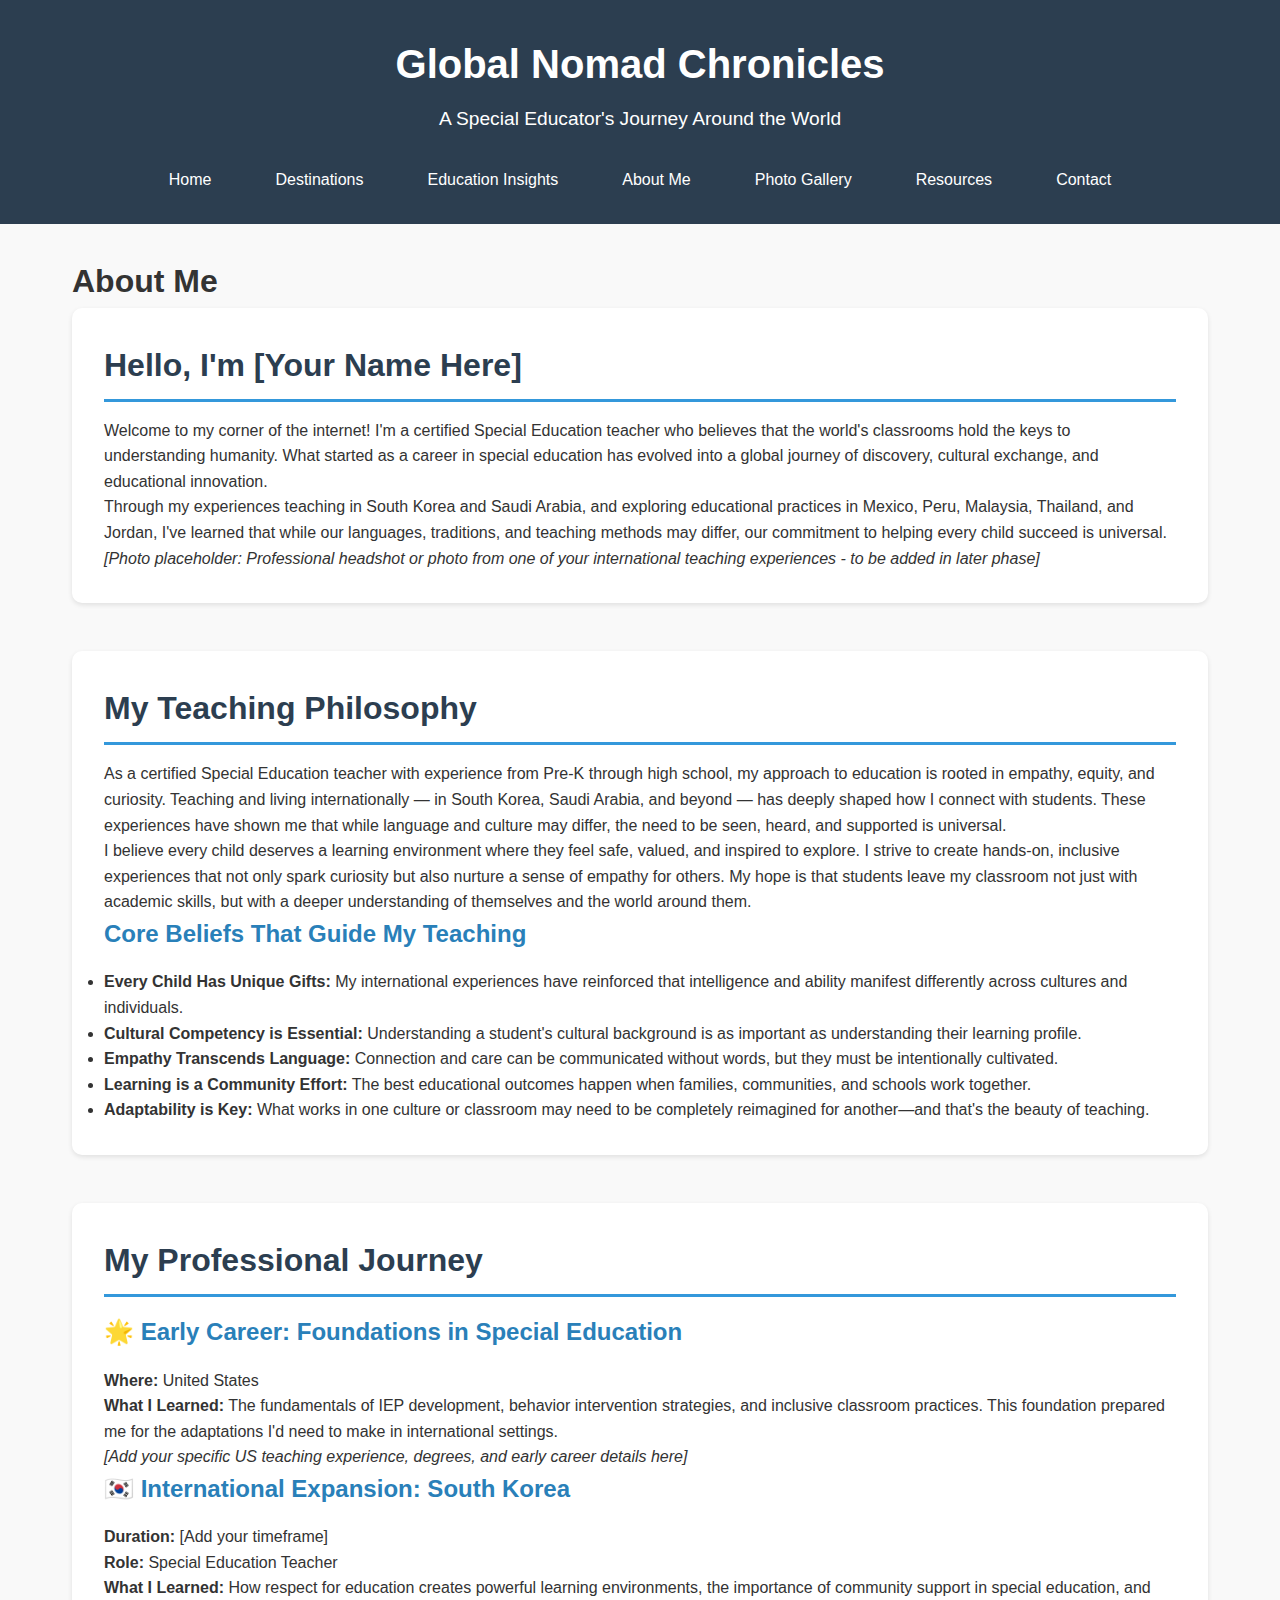
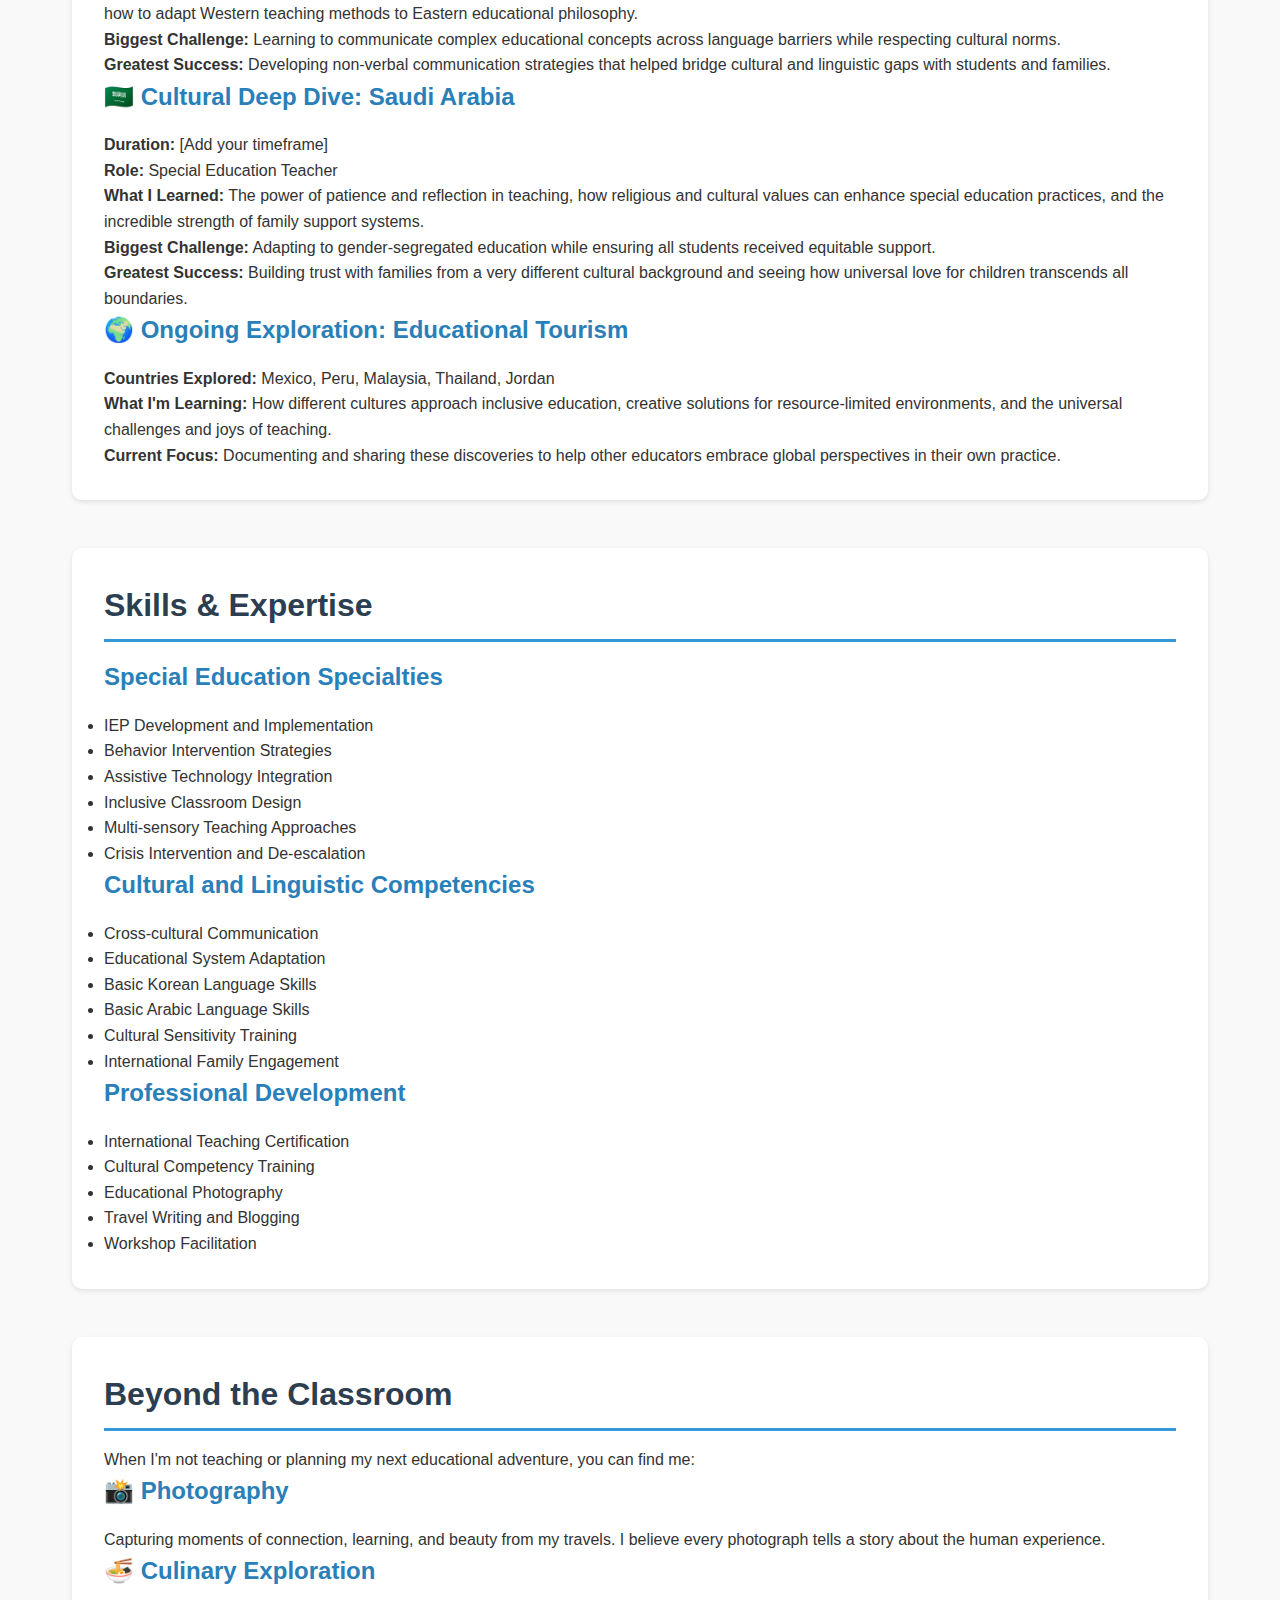
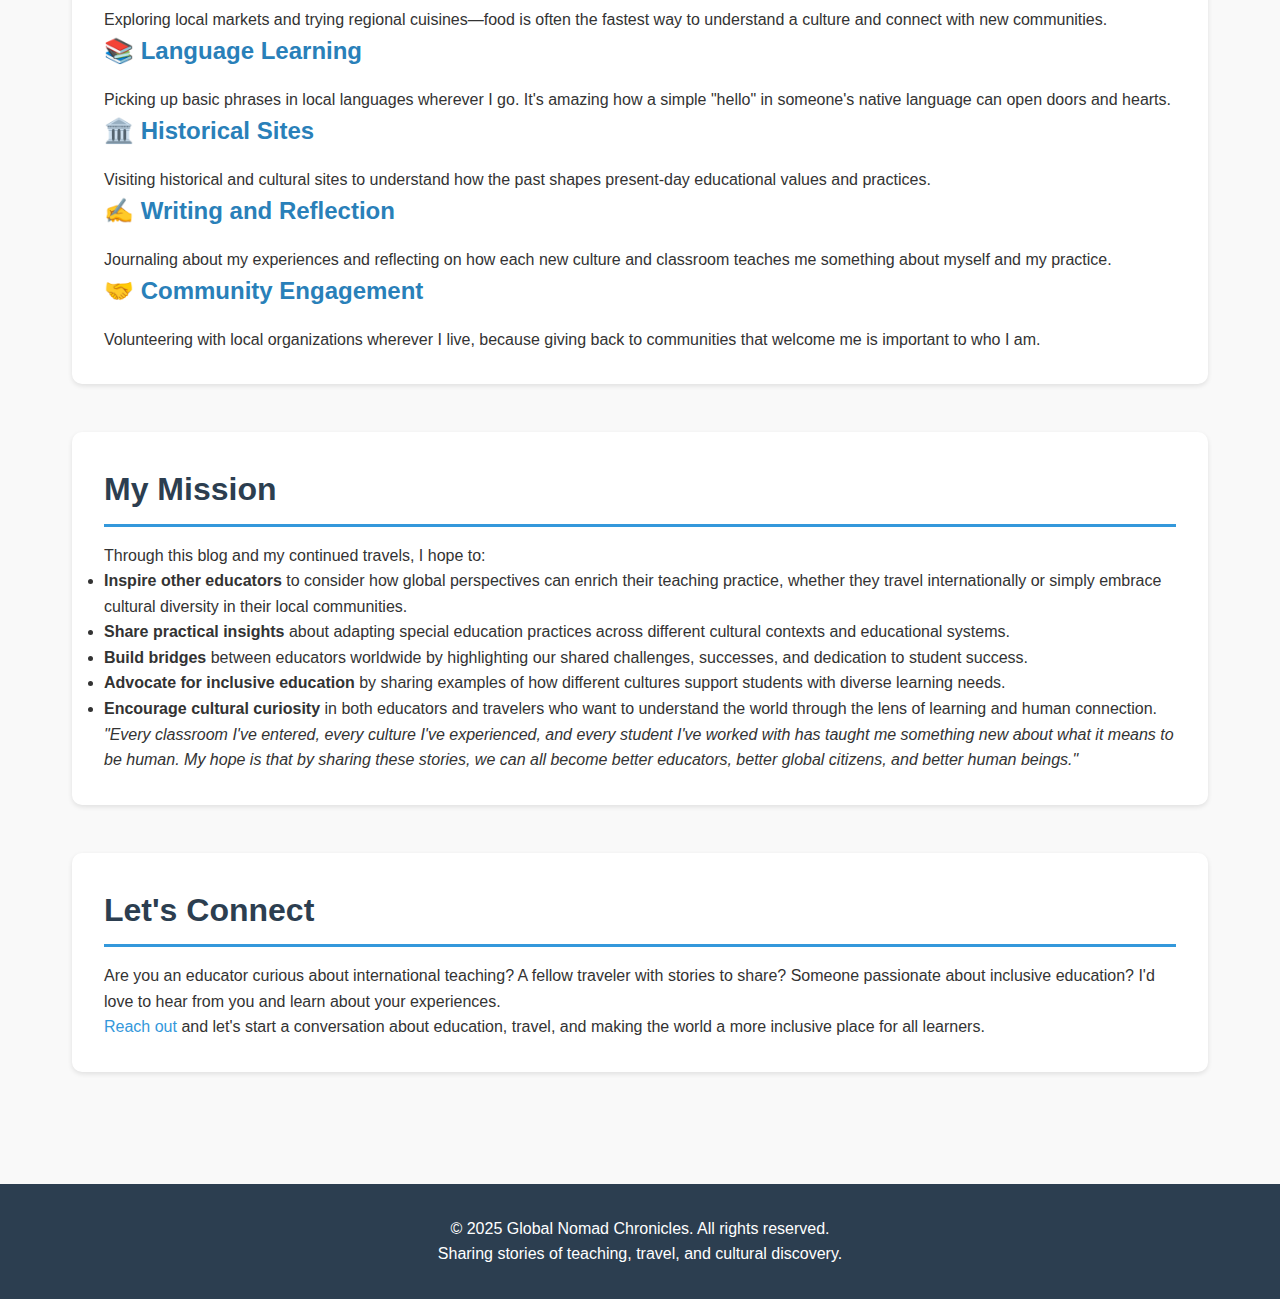
<file: about.html>
<!DOCTYPE html>
<html lang="en">
<head>
    <meta charset="UTF-8">
    <meta name="viewport" content="width=device-width, initial-scale=1.0">
    <title>About Me - Global Nomad Chronicles</title>
</head>
    <link rel="stylesheet" href="styles.css">

<body>
    <!-- Header Section -->
    <header>
        <h1>Global Nomad Chronicles</h1>
        <p>A Special Educator's Journey Around the World</p>
        
        <!-- Navigation Menu -->
        <nav>
            <ul>
                <li><a href="index.html">Home</a></li>
                <li><a href="destinations.html">Destinations</a></li>
                <li><a href="education-insights.html">Education Insights</a></li>
                <li><a href="about.html">About Me</a></li>
                <li><a href="gallery.html">Photo Gallery</a></li>
                <li><a href="resources.html">Resources</a></li>
                <li><a href="contact.html">Contact</a></li>
            </ul>
        </nav>
    </header>

    <!-- Main Content -->
    <main>
        <h1>About Me</h1>
        
        <!-- Personal Introduction -->
        <section id="introduction">
            <h2>Hello, I'm [Your Name Here]</h2>
            <p>Welcome to my corner of the internet! I'm a certified Special Education teacher who believes that the world's classrooms hold the keys to understanding humanity. What started as a career in special education has evolved into a global journey of discovery, cultural exchange, and educational innovation.</p>
            
            <p>Through my experiences teaching in South Korea and Saudi Arabia, and exploring educational practices in Mexico, Peru, Malaysia, Thailand, and Jordan, I've learned that while our languages, traditions, and teaching methods may differ, our commitment to helping every child succeed is universal.</p>
            
            <p><em>[Photo placeholder: Professional headshot or photo from one of your international teaching experiences - to be added in later phase]</em></p>
        </section>

        <!-- Teaching Philosophy -->
        <section id="teaching-philosophy">
            <h2>My Teaching Philosophy</h2>
            <blockquote>
                <p>As a certified Special Education teacher with experience from Pre-K through high school, my approach to education is rooted in empathy, equity, and curiosity. Teaching and living internationally — in South Korea, Saudi Arabia, and beyond — has deeply shaped how I connect with students. These experiences have shown me that while language and culture may differ, the need to be seen, heard, and supported is universal.</p>
                
                <p>I believe every child deserves a learning environment where they feel safe, valued, and inspired to explore. I strive to create hands-on, inclusive experiences that not only spark curiosity but also nurture a sense of empathy for others. My hope is that students leave my classroom not just with academic skills, but with a deeper understanding of themselves and the world around them.</p>
            </blockquote>
            
            <h3>Core Beliefs That Guide My Teaching</h3>
            <ul>
                <li><strong>Every Child Has Unique Gifts:</strong> My international experiences have reinforced that intelligence and ability manifest differently across cultures and individuals.</li>
                <li><strong>Cultural Competency is Essential:</strong> Understanding a student's cultural background is as important as understanding their learning profile.</li>
                <li><strong>Empathy Transcends Language:</strong> Connection and care can be communicated without words, but they must be intentionally cultivated.</li>
                <li><strong>Learning is a Community Effort:</strong> The best educational outcomes happen when families, communities, and schools work together.</li>
                <li><strong>Adaptability is Key:</strong> What works in one culture or classroom may need to be completely reimagined for another—and that's the beauty of teaching.</li>
            </ul>
        </section>

        <!-- Professional Journey -->
        <section id="professional-journey">
            <h2>My Professional Journey</h2>
            
            <article class="journey-phase">
                <h3>🌟 Early Career: Foundations in Special Education</h3>
                <p><strong>Where:</strong> United States</p>
                <p><strong>What I Learned:</strong> The fundamentals of IEP development, behavior intervention strategies, and inclusive classroom practices. This foundation prepared me for the adaptations I'd need to make in international settings.</p>
                <p><em>[Add your specific US teaching experience, degrees, and early career details here]</em></p>
            </article>
            
            <article class="journey-phase">
                <h3>🇰🇷 International Expansion: South Korea</h3>
                <p><strong>Duration:</strong> [Add your timeframe]</p>
                <p><strong>Role:</strong> Special Education Teacher</p>
                <p><strong>What I Learned:</strong> How respect for education creates powerful learning environments, the importance of community support in special education, and how to adapt Western teaching methods to Eastern educational philosophy.</p>
                <p><strong>Biggest Challenge:</strong> Learning to communicate complex educational concepts across language barriers while respecting cultural norms.</p>
                <p><strong>Greatest Success:</strong> Developing non-verbal communication strategies that helped bridge cultural and linguistic gaps with students and families.</p>
            </article>
            
            <article class="journey-phase">
                <h3>🇸🇦 Cultural Deep Dive: Saudi Arabia</h3>
                <p><strong>Duration:</strong> [Add your timeframe]</p>
                <p><strong>Role:</strong> Special Education Teacher</p>
                <p><strong>What I Learned:</strong> The power of patience and reflection in teaching, how religious and cultural values can enhance special education practices, and the incredible strength of family support systems.</p>
                <p><strong>Biggest Challenge:</strong> Adapting to gender-segregated education while ensuring all students received equitable support.</p>
                <p><strong>Greatest Success:</strong> Building trust with families from a very different cultural background and seeing how universal love for children transcends all boundaries.</p>
            </article>
            
            <article class="journey-phase">
                <h3>🌍 Ongoing Exploration: Educational Tourism</h3>
                <p><strong>Countries Explored:</strong> Mexico, Peru, Malaysia, Thailand, Jordan</p>
                <p><strong>What I'm Learning:</strong> How different cultures approach inclusive education, creative solutions for resource-limited environments, and the universal challenges and joys of teaching.</p>
                <p><strong>Current Focus:</strong> Documenting and sharing these discoveries to help other educators embrace global perspectives in their own practice.</p>
            </article>
        </section>

        <!-- Skills and Expertise -->
        <section id="skills-expertise">
            <h2>Skills & Expertise</h2>
            
            <div class="skills-category">
                <h3>Special Education Specialties</h3>
                <ul>
                    <li>IEP Development and Implementation</li>
                    <li>Behavior Intervention Strategies</li>
                    <li>Assistive Technology Integration</li>
                    <li>Inclusive Classroom Design</li>
                    <li>Multi-sensory Teaching Approaches</li>
                    <li>Crisis Intervention and De-escalation</li>
                </ul>
            </div>
            
            <div class="skills-category">
                <h3>Cultural and Linguistic Competencies</h3>
                <ul>
                    <li>Cross-cultural Communication</li>
                    <li>Educational System Adaptation</li>
                    <li>Basic Korean Language Skills</li>
                    <li>Basic Arabic Language Skills</li>
                    <li>Cultural Sensitivity Training</li>
                    <li>International Family Engagement</li>
                </ul>
            </div>
            
            <div class="skills-category">
                <h3>Professional Development</h3>
                <ul>
                    <li>International Teaching Certification</li>
                    <li>Cultural Competency Training</li>
                    <li>Educational Photography</li>
                    <li>Travel Writing and Blogging</li>
                    <li>Workshop Facilitation</li>
                </ul>
            </div>
        </section>

        <!-- Personal Interests -->
        <section id="personal-interests">
            <h2>Beyond the Classroom</h2>
            <p>When I'm not teaching or planning my next educational adventure, you can find me:</p>
            
            <div class="interests-grid">
                <div class="interest">
                    <h3>📸 Photography</h3>
                    <p>Capturing moments of connection, learning, and beauty from my travels. I believe every photograph tells a story about the human experience.</p>
                </div>
                
                <div class="interest">
                    <h3>🍜 Culinary Exploration</h3>
                    <p>Exploring local markets and trying regional cuisines—food is often the fastest way to understand a culture and connect with new communities.</p>
                </div>
                
                <div class="interest">
                    <h3>📚 Language Learning</h3>
                    <p>Picking up basic phrases in local languages wherever I go. It's amazing how a simple "hello" in someone's native language can open doors and hearts.</p>
                </div>
                
                <div class="interest">
                    <h3>🏛️ Historical Sites</h3>
                    <p>Visiting historical and cultural sites to understand how the past shapes present-day educational values and practices.</p>
                </div>
                
                <div class="interest">
                    <h3>✍️ Writing and Reflection</h3>
                    <p>Journaling about my experiences and reflecting on how each new culture and classroom teaches me something about myself and my practice.</p>
                </div>
                
                <div class="interest">
                    <h3>🤝 Community Engagement</h3>
                    <p>Volunteering with local organizations wherever I live, because giving back to communities that welcome me is important to who I am.</p>
                </div>
            </div>
        </section>

        <!-- Mission Statement -->
        <section id="mission">
            <h2>My Mission</h2>
            <p>Through this blog and my continued travels, I hope to:</p>
            <ul>
                <li><strong>Inspire other educators</strong> to consider how global perspectives can enrich their teaching practice, whether they travel internationally or simply embrace cultural diversity in their local communities.</li>
                <li><strong>Share practical insights</strong> about adapting special education practices across different cultural contexts and educational systems.</li>
                <li><strong>Build bridges</strong> between educators worldwide by highlighting our shared challenges, successes, and dedication to student success.</li>
                <li><strong>Advocate for inclusive education</strong> by sharing examples of how different cultures support students with diverse learning needs.</li>
                <li><strong>Encourage cultural curiosity</strong> in both educators and travelers who want to understand the world through the lens of learning and human connection.</li>
            </ul>
            
            <blockquote>
                <p><em>"Every classroom I've entered, every culture I've experienced, and every student I've worked with has taught me something new about what it means to be human. My hope is that by sharing these stories, we can all become better educators, better global citizens, and better human beings."</em></p>
            </blockquote>
        </section>

        <!-- Call to Action -->
        <section id="connect-cta">
            <h2>Let's Connect</h2>
            <p>Are you an educator curious about international teaching? A fellow traveler with stories to share? Someone passionate about inclusive education? I'd love to hear from you and learn about your experiences.</p>
            <p><a href="contact.html">Reach out</a> and let's start a conversation about education, travel, and making the world a more inclusive place for all learners.</p>
        </section>
    </main>

    <!-- Footer -->
    <footer>
        <p>&copy; 2025 Global Nomad Chronicles. All rights reserved.</p>
        <p>Sharing stories of teaching, travel, and cultural discovery.</p>
    </footer>
</body>
</html>
</file>
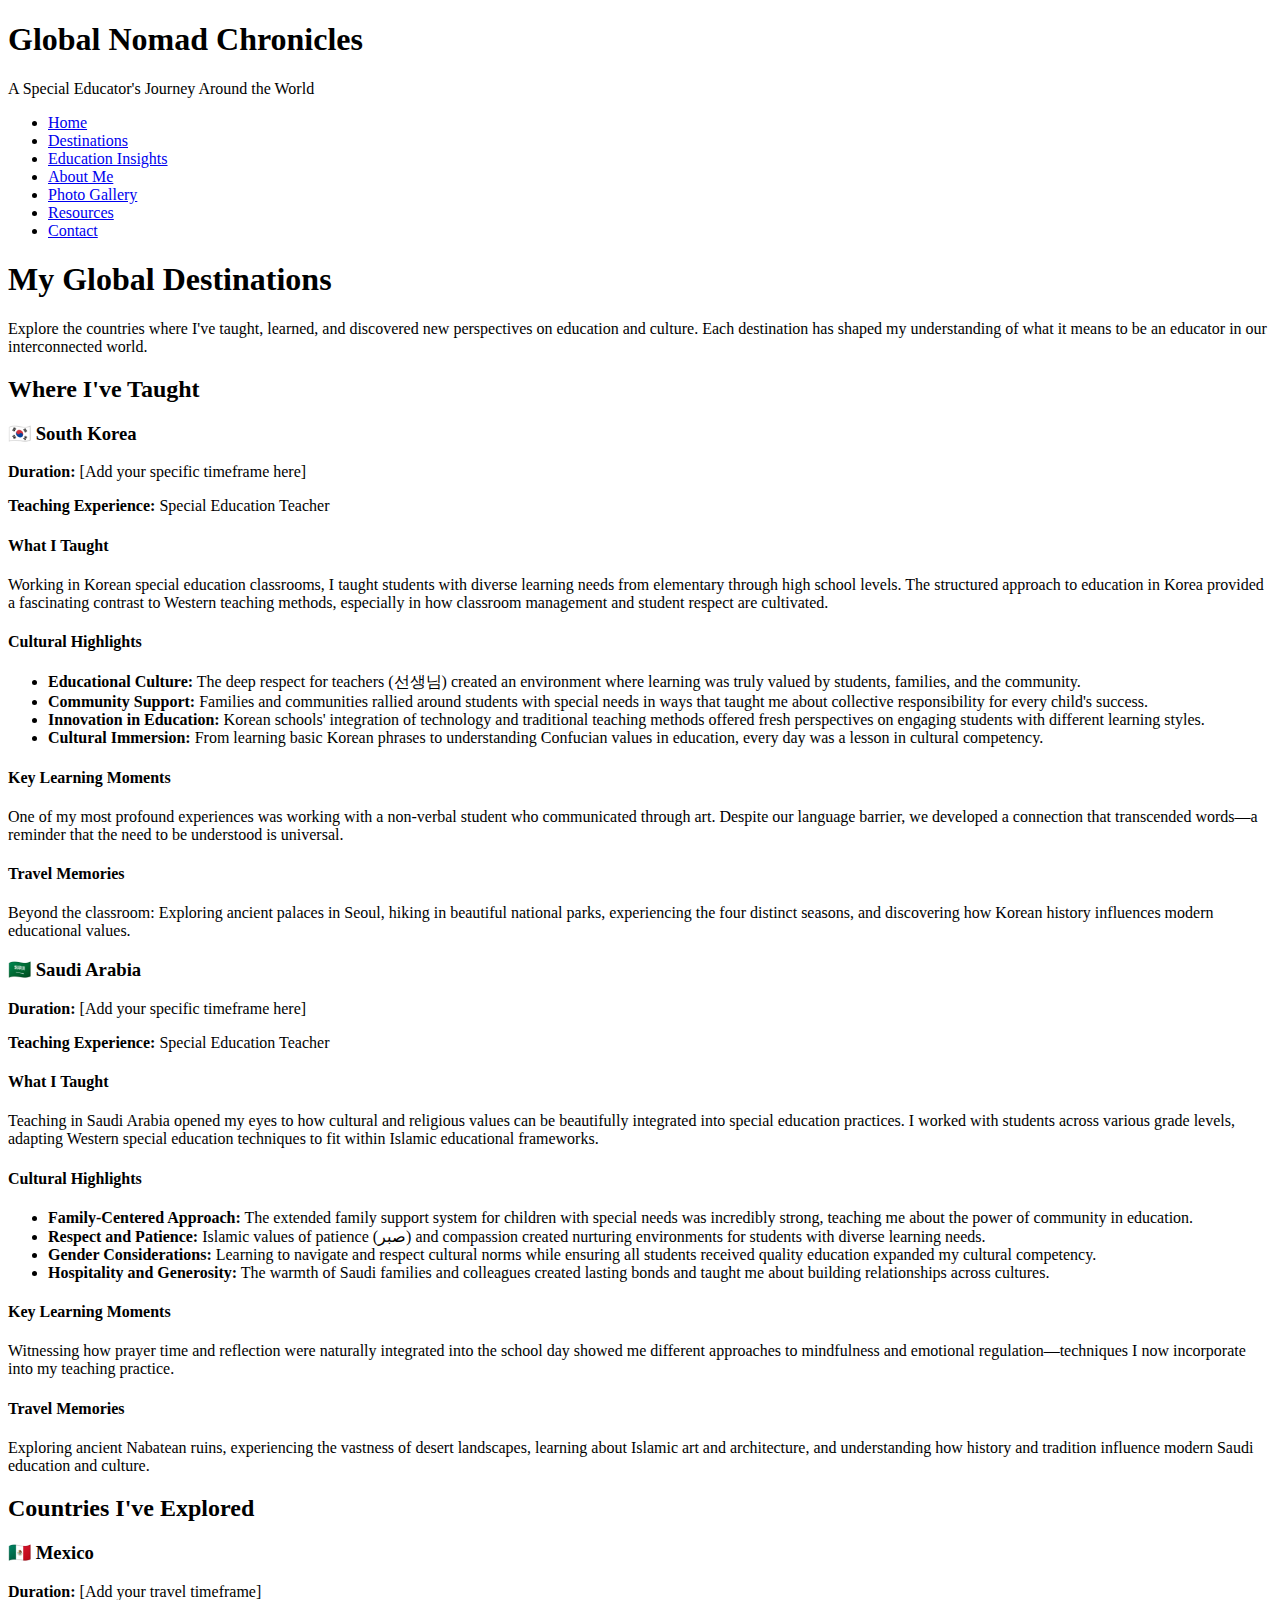
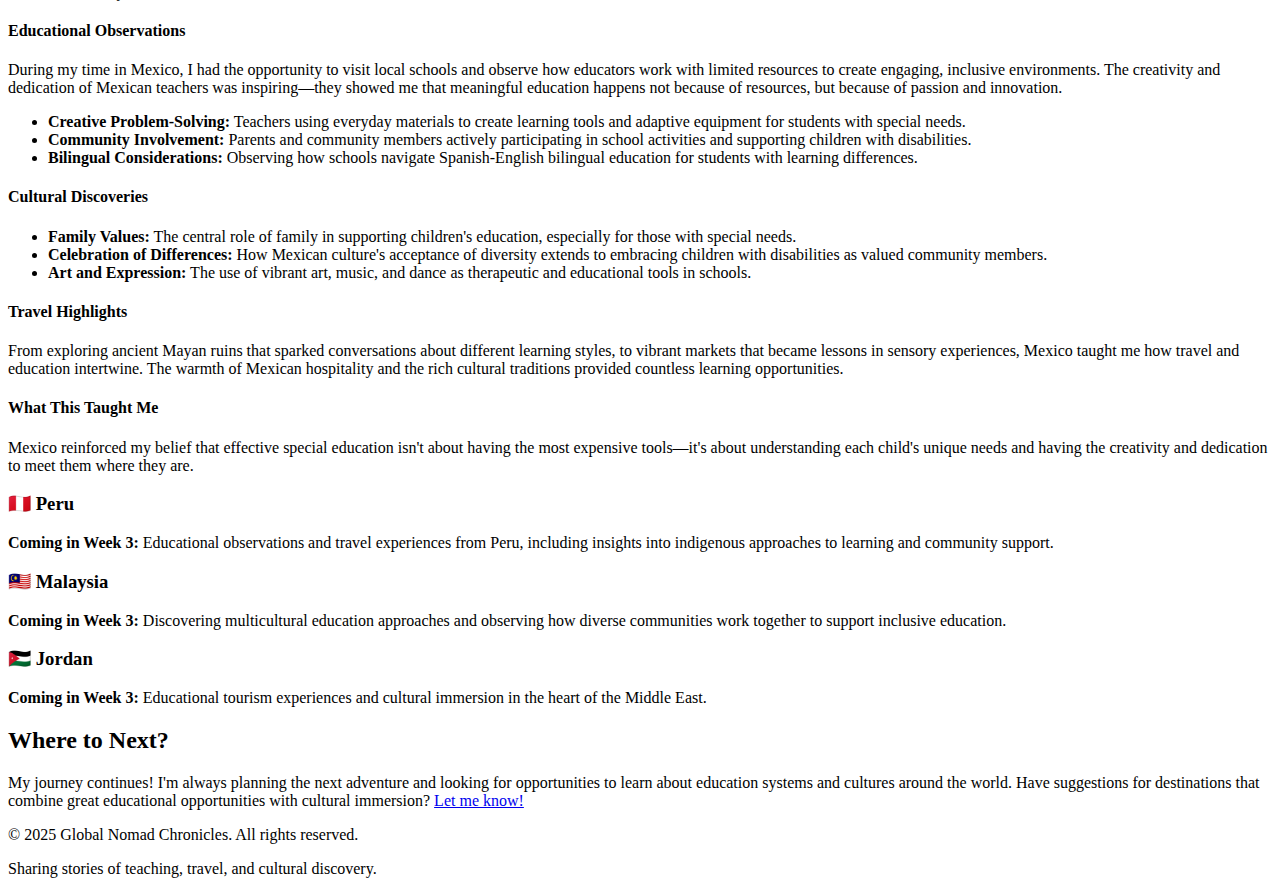
<file: destinations.html>
<!DOCTYPE html>
<html lang="en">
<head>
    <meta charset="UTF-8">
    <meta name="viewport" content="width=device-width, initial-scale=1.0">
    <title>Destinations - Global Nomad Chronicles</title>
</head>
<body>
    <!-- Header Section -->
    <header>
        <h1>Global Nomad Chronicles</h1>
        <p>A Special Educator's Journey Around the World</p>
        
        <!-- Navigation Menu -->
        <nav>
            <ul>
                <li><a href="index.html">Home</a></li>
                <li><a href="destinations.html">Destinations</a></li>
                <li><a href="education-insights.html">Education Insights</a></li>
                <li><a href="about.html">About Me</a></li>
                <li><a href="gallery.html">Photo Gallery</a></li>
                <li><a href="resources.html">Resources</a></li>
                <li><a href="contact.html">Contact</a></li>
            </ul>
        </nav>
    </header>

    <!-- Main Content -->
    <main>
        <h1>My Global Destinations</h1>
        <p>Explore the countries where I've taught, learned, and discovered new perspectives on education and culture. Each destination has shaped my understanding of what it means to be an educator in our interconnected world.</p>

        <!-- Countries Where I Taught -->
        <section id="teaching-destinations">
            <h2>Where I've Taught</h2>
            
            <article class="destination">
                <h3>🇰🇷 South Korea</h3>
                <p><strong>Duration:</strong> [Add your specific timeframe here]</p>
                <p><strong>Teaching Experience:</strong> Special Education Teacher</p>
                
                <h4>What I Taught</h4>
                <p>Working in Korean special education classrooms, I taught students with diverse learning needs from elementary through high school levels. The structured approach to education in Korea provided a fascinating contrast to Western teaching methods, especially in how classroom management and student respect are cultivated.</p>
                
                <h4>Cultural Highlights</h4>
                <ul>
                    <li><strong>Educational Culture:</strong> The deep respect for teachers (선생님) created an environment where learning was truly valued by students, families, and the community.</li>
                    <li><strong>Community Support:</strong> Families and communities rallied around students with special needs in ways that taught me about collective responsibility for every child's success.</li>
                    <li><strong>Innovation in Education:</strong> Korean schools' integration of technology and traditional teaching methods offered fresh perspectives on engaging students with different learning styles.</li>
                    <li><strong>Cultural Immersion:</strong> From learning basic Korean phrases to understanding Confucian values in education, every day was a lesson in cultural competency.</li>
                </ul>
                
                <h4>Key Learning Moments</h4>
                <p>One of my most profound experiences was working with a non-verbal student who communicated through art. Despite our language barrier, we developed a connection that transcended words—a reminder that the need to be understood is universal.</p>
                
                <h4>Travel Memories</h4>
                <p>Beyond the classroom: Exploring ancient palaces in Seoul, hiking in beautiful national parks, experiencing the four distinct seasons, and discovering how Korean history influences modern educational values.</p>
            </article>

            <article class="destination">
                <h3>🇸🇦 Saudi Arabia</h3>
                <p><strong>Duration:</strong> [Add your specific timeframe here]</p>
                <p><strong>Teaching Experience:</strong> Special Education Teacher</p>
                
                <h4>What I Taught</h4>
                <p>Teaching in Saudi Arabia opened my eyes to how cultural and religious values can be beautifully integrated into special education practices. I worked with students across various grade levels, adapting Western special education techniques to fit within Islamic educational frameworks.</p>
                
                <h4>Cultural Highlights</h4>
                <ul>
                    <li><strong>Family-Centered Approach:</strong> The extended family support system for children with special needs was incredibly strong, teaching me about the power of community in education.</li>
                    <li><strong>Respect and Patience:</strong> Islamic values of patience (صبر) and compassion created nurturing environments for students with diverse learning needs.</li>
                    <li><strong>Gender Considerations:</strong> Learning to navigate and respect cultural norms while ensuring all students received quality education expanded my cultural competency.</li>
                    <li><strong>Hospitality and Generosity:</strong> The warmth of Saudi families and colleagues created lasting bonds and taught me about building relationships across cultures.</li>
                </ul>
                
                <h4>Key Learning Moments</h4>
                <p>Witnessing how prayer time and reflection were naturally integrated into the school day showed me different approaches to mindfulness and emotional regulation—techniques I now incorporate into my teaching practice.</p>
                
                <h4>Travel Memories</h4>
                <p>Exploring ancient Nabatean ruins, experiencing the vastness of desert landscapes, learning about Islamic art and architecture, and understanding how history and tradition influence modern Saudi education and culture.</p>
            </article>
        </section>

        <!-- Countries I've Visited -->
        <section id="visited-destinations">
            <h2>Countries I've Explored</h2>
            
            <article class="destination">
                <h3>🇲🇽 Mexico</h3>
                <p><strong>Duration:</strong> [Add your travel timeframe]</p>
                
                <h4>Educational Observations</h4>
                <p>During my time in Mexico, I had the opportunity to visit local schools and observe how educators work with limited resources to create engaging, inclusive environments. The creativity and dedication of Mexican teachers was inspiring—they showed me that meaningful education happens not because of resources, but because of passion and innovation.</p>
                
                <ul>
                    <li><strong>Creative Problem-Solving:</strong> Teachers using everyday materials to create learning tools and adaptive equipment for students with special needs.</li>
                    <li><strong>Community Involvement:</strong> Parents and community members actively participating in school activities and supporting children with disabilities.</li>
                    <li><strong>Bilingual Considerations:</strong> Observing how schools navigate Spanish-English bilingual education for students with learning differences.</li>
                </ul>
                
                <h4>Cultural Discoveries</h4>
                <ul>
                    <li><strong>Family Values:</strong> The central role of family in supporting children's education, especially for those with special needs.</li>
                    <li><strong>Celebration of Differences:</strong> How Mexican culture's acceptance of diversity extends to embracing children with disabilities as valued community members.</li>
                    <li><strong>Art and Expression:</strong> The use of vibrant art, music, and dance as therapeutic and educational tools in schools.</li>
                </ul>
                
                <h4>Travel Highlights</h4>
                <p>From exploring ancient Mayan ruins that sparked conversations about different learning styles, to vibrant markets that became lessons in sensory experiences, Mexico taught me how travel and education intertwine. The warmth of Mexican hospitality and the rich cultural traditions provided countless learning opportunities.</p>
                
                <h4>What This Taught Me</h4>
                <p>Mexico reinforced my belief that effective special education isn't about having the most expensive tools—it's about understanding each child's unique needs and having the creativity and dedication to meet them where they are.</p>
            </article>

            <!-- Placeholders for Week 3 -->
            <article class="destination">
                <h3>🇵🇪 Peru</h3>
                <p><strong>Coming in Week 3:</strong> Educational observations and travel experiences from Peru, including insights into indigenous approaches to learning and community support.</p>
            </article>

            <article class="destination">
                <h3>🇲🇾 Malaysia</h3>
                <p><strong>Coming in Week 3:</strong> Discovering multicultural education approaches and observing how diverse communities work together to support inclusive education.</p>
            </article>

            <article class="destination">
                <h3>🇯🇴 Jordan</h3>
                <p><strong>Coming in Week 3:</strong> Educational tourism experiences and cultural immersion in the heart of the Middle East.</p>
            </article>
        </section>

        <!-- Future Destinations -->
        <section id="future-destinations">
            <h2>Where to Next?</h2>
            <p>My journey continues! I'm always planning the next adventure and looking for opportunities to learn about education systems and cultures around the world. Have suggestions for destinations that combine great educational opportunities with cultural immersion? <a href="contact.html">Let me know!</a></p>
        </section>
    </main>

    <!-- Footer -->
    <footer>
        <p>&copy; 2025 Global Nomad Chronicles. All rights reserved.</p>
        <p>Sharing stories of teaching, travel, and cultural discovery.</p>
    </footer>
</body>
</html>
</file>
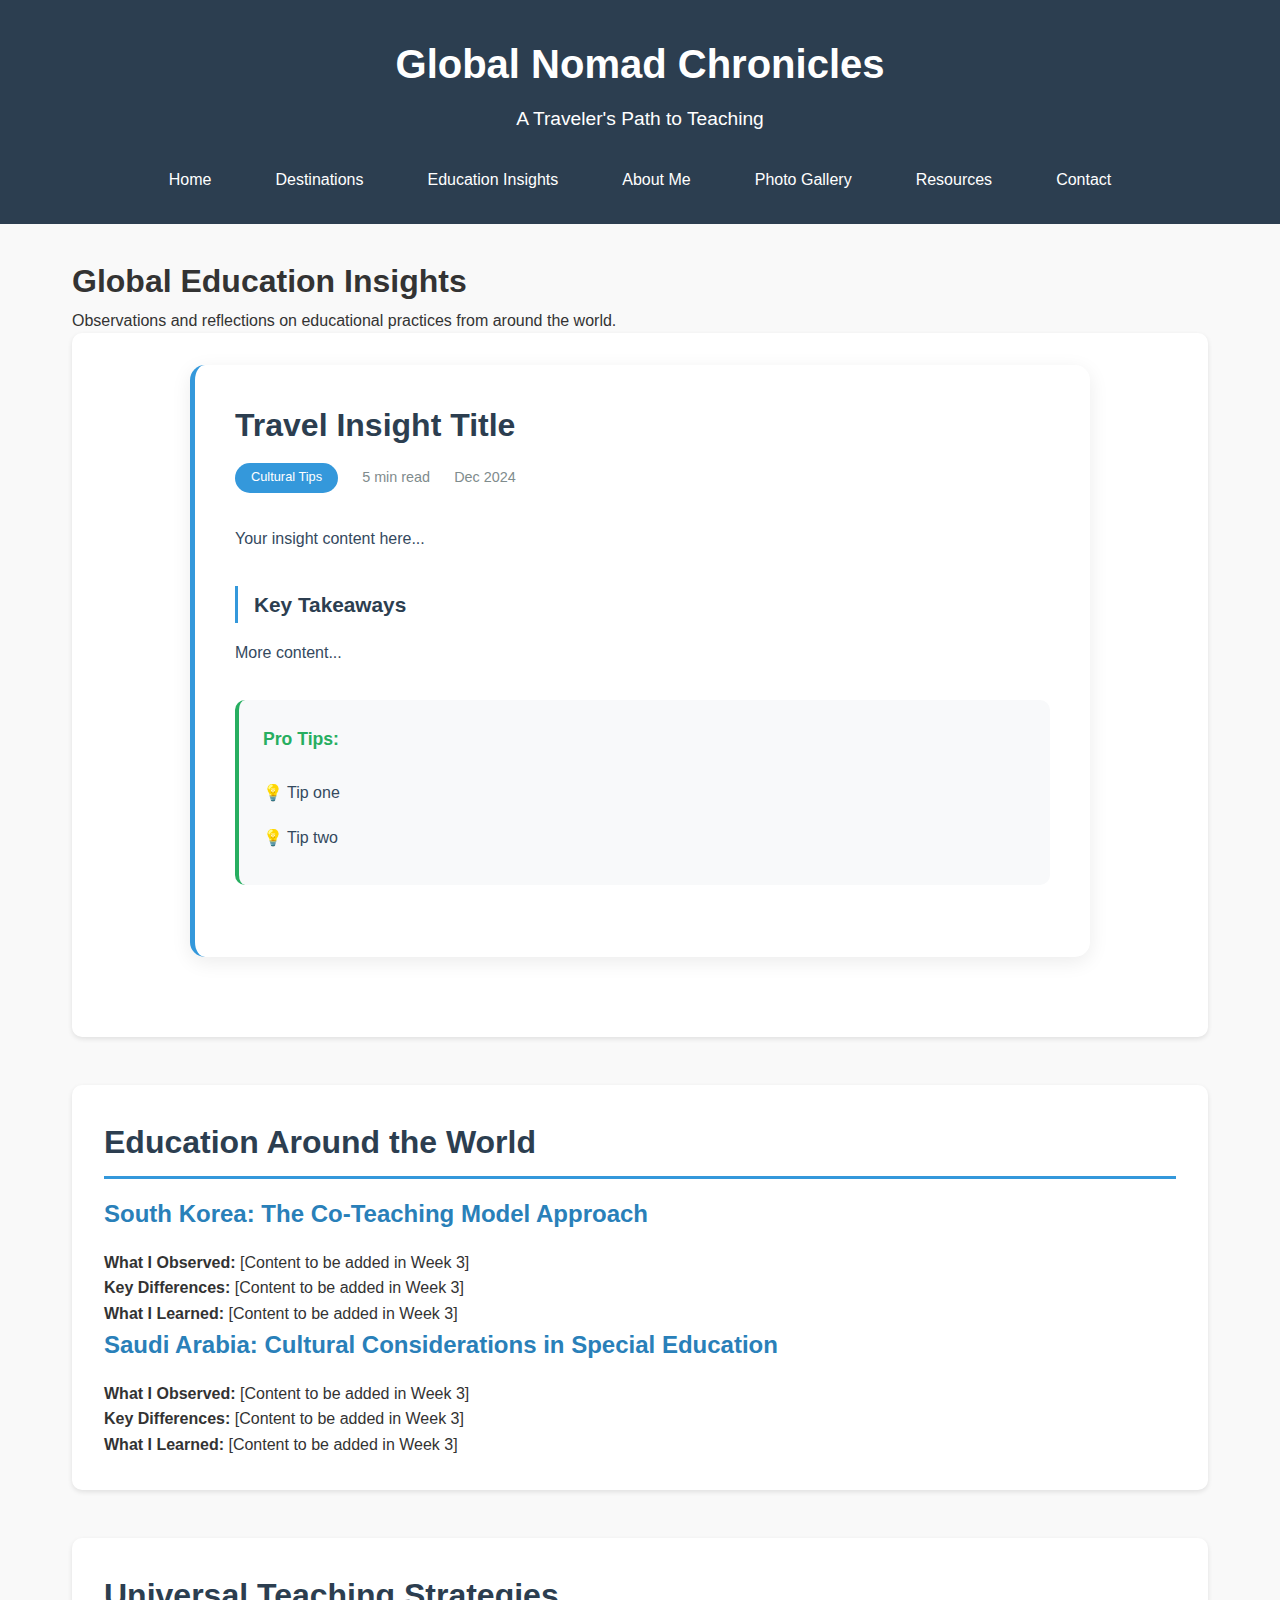
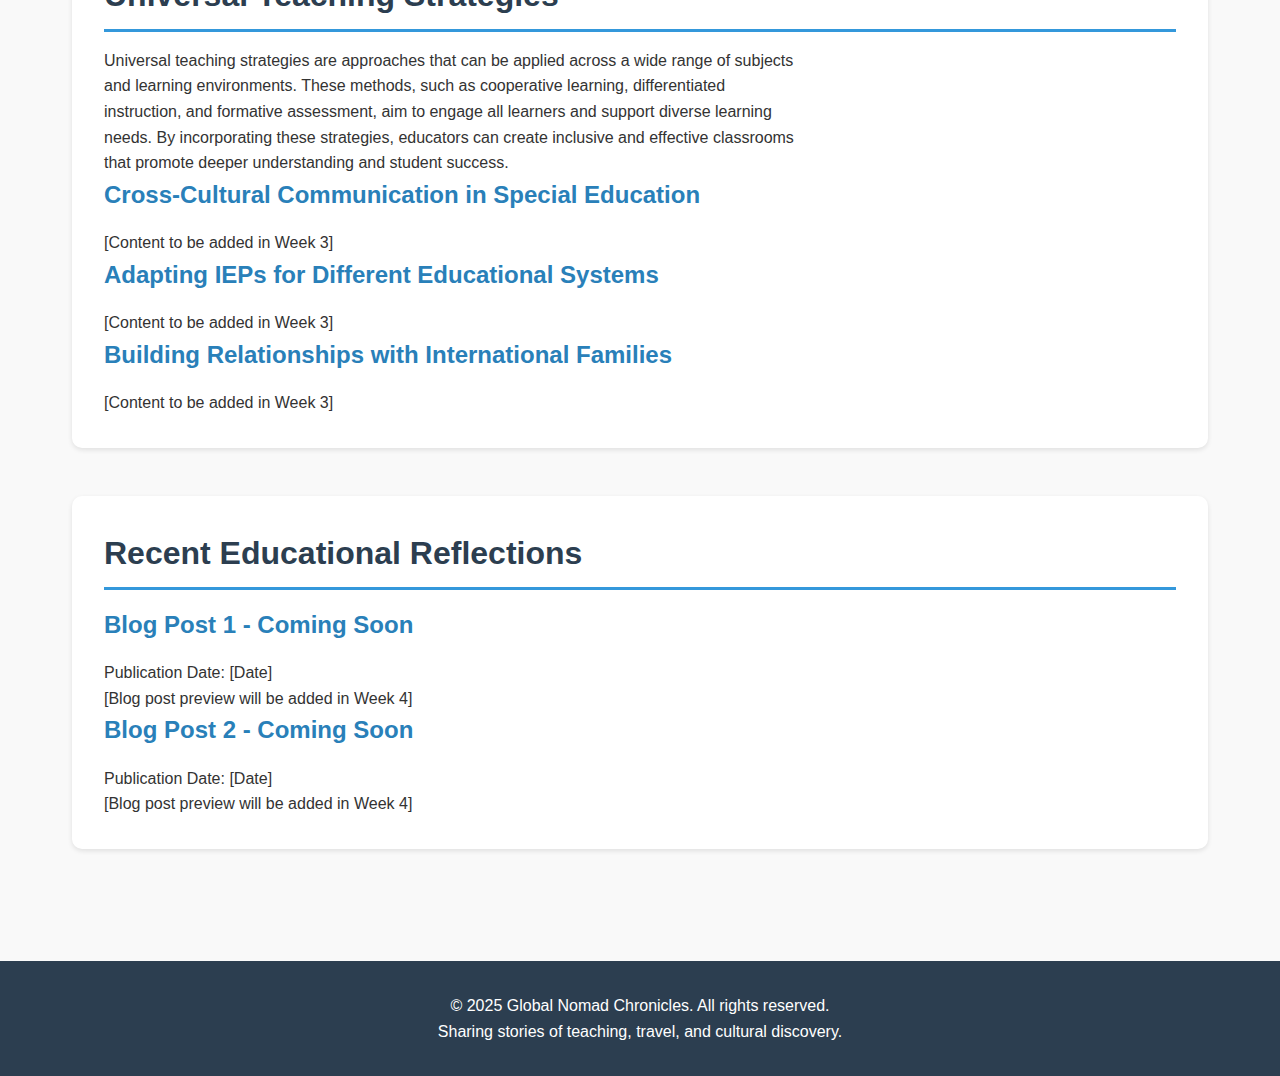
<file: education-insights.html>
<!DOCTYPE html>
<html lang="en">
<head>
    <meta charset="UTF-8">
    <meta name="viewport" content="width=device-width, initial-scale=1.0">
    <title>Education Insights - Global Nomad Chronicles</title>
</head>
    <link rel="stylesheet" href="styles.css">

<body>
    <!-- Header Section -->
    <header>
        <h1>Global Nomad Chronicles</h1>
        <p>A Traveler's Path to Teaching</p>
        
        <!-- Navigation Menu -->
        <nav>
            <ul>
                <li><a href="index.html">Home</a></li>
                <li><a href="destinations.html">Destinations</a></li>
                <li><a href="education-insights.html">Education Insights</a></li>
                <li><a href="about.html">About Me</a></li>
                <li><a href="gallery.html">Photo Gallery</a></li>
                <li><a href="resources.html">Resources</a></li>
                <li><a href="contact.html">Contact</a></li>
            </ul>
        </nav>
    </header>

    <!-- Main Content -->
    <main>
        <h1>Global Education Insights</h1>
        <p>Observations and reflections on educational practices from around the world.</p>

        <!-- New Insights Section -->
        <section id="insights">
            <div class="insights-container">
                <article class="insight-article">
                    <div class="insight-header">
                        <h3>Travel Insight Title</h3>
                        <div class="insight-meta">
                            <span class="insight-category">Cultural Tips</span>
                            <span>5 min read</span>
                            <span>Dec 2024</span>
                        </div>
                    </div>
                    <div class="insight-content">
                        <p>Your insight content here...</p>
                        <h4>Key Takeaways</h4>
                        <p>More content...</p>
                        <div class="insight-tips">
                            <h5>Pro Tips:</h5>
                            <ul>
                                <li>Tip one</li>
                                <li>Tip two</li>
                            </ul>
                        </div>
                    </div>
                </article>
                <!-- Repeat for more insights -->
            </div>
        </section>

        <!-- Special Education Practices -->
        <section id="special-education-practices">
            <h2>Education Around the World</h2>
            
            <article class="insight">
                <h3>South Korea: The Co-Teaching Model Approach</h3>
                <p><strong>What I Observed:</strong> [Content to be added in Week 3]</p>
                <p><strong>Key Differences:</strong> [Content to be added in Week 3]</p>
                <p><strong>What I Learned:</strong> [Content to be added in Week 3]</p>
            </article>

            <article class="insight">
                <h3>Saudi Arabia: Cultural Considerations in Special Education</h3>
                <p><strong>What I Observed:</strong> [Content to be added in Week 3]</p>
                <p><strong>Key Differences:</strong> [Content to be added in Week 3]</p>
                <p><strong>What I Learned:</strong> [Content to be added in Week 3]</p>
            </article>
        </section>

        <!-- Teaching Strategies -->
        <section id="teaching-strategies">
            <h2>Universal Teaching Strategies</h2>
            <p style="font-size: 16px; color: #333; line-height: 1.6; max-width: 700px;">
  Universal teaching strategies are approaches that can be applied across a wide range of subjects and learning environments. These methods, such as cooperative learning, differentiated instruction, and formative assessment, aim to engage all learners and support diverse learning needs. By incorporating these strategies, educators can create inclusive and effective classrooms that promote deeper understanding and student success.
</p>
            <article class="strategy">
                <h3>Cross-Cultural Communication in Special Education</h3>
                <p>[Content to be added in Week 3]</p>
            </article>

            <article class="strategy">
                <h3>Adapting IEPs for Different Educational Systems</h3>
                <p>[Content to be added in Week 3]</p>
            </article>

            <article class="strategy">
                <h3>Building Relationships with International Families</h3>
                <p>[Content to be added in Week 3]</p>
            </article>
        </section>

        <!-- Blog Posts -->
        <section id="education-blog">
            <h2>Recent Educational Reflections</h2>
            
            <article class="blog-post">
                <h3>Blog Post 1 - Coming Soon</h3>
                <p>Publication Date: [Date]</p>
                <p>[Blog post preview will be added in Week 4]</p>
            </article>

            <article class="blog-post">
                <h3>Blog Post 2 - Coming Soon</h3>
                <p>Publication Date: [Date]</p>
                <p>[Blog post preview will be added in Week 4]</p>
            </article>
        </section>
    </main>

    <!-- Footer -->
    <footer>
        <p>&copy; 2025 Global Nomad Chronicles. All rights reserved.</p>
        <p>Sharing stories of teaching, travel, and cultural discovery.</p>
    </footer>
</body>
</html>
</file>
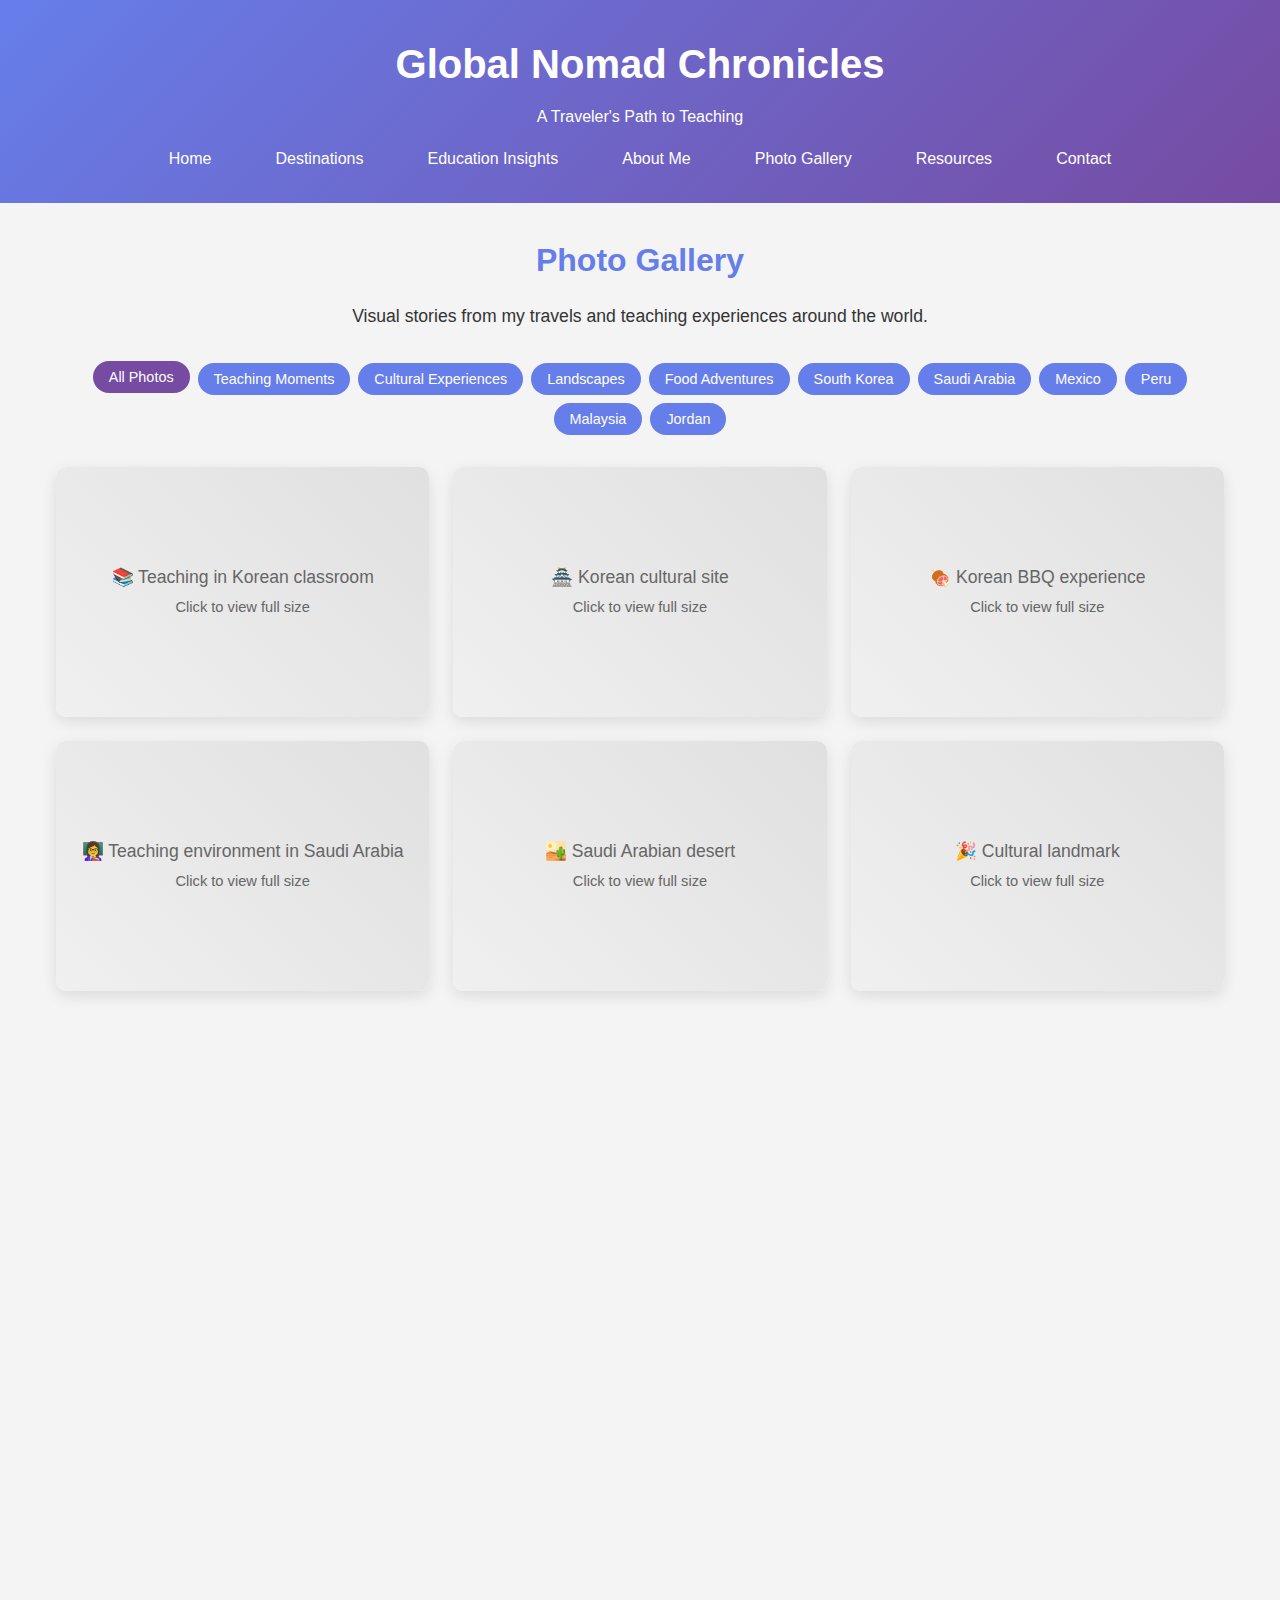
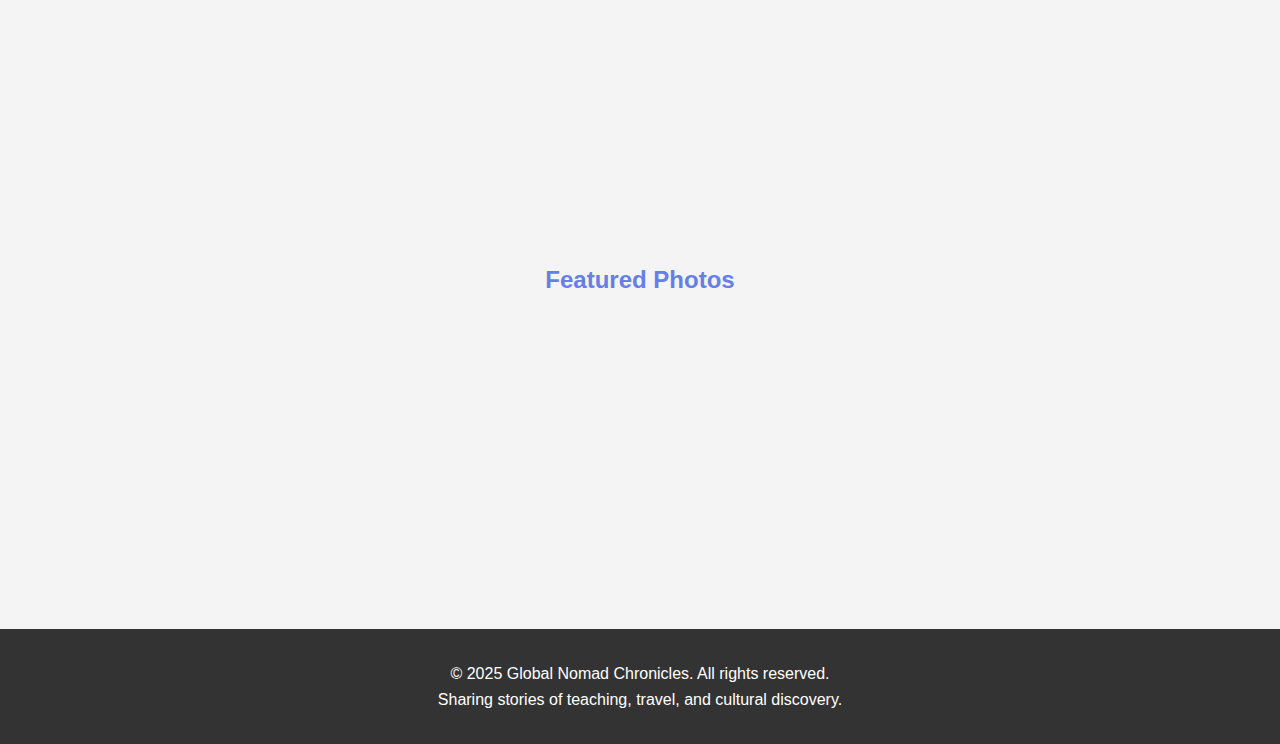
<file: gallery.html>
<!DOCTYPE html>
<html lang="en">
<head>
    <meta charset="UTF-8">
    <meta name="viewport" content="width=device-width, initial-scale=1.0">
    <title>Photo Gallery - Global Nomad Chronicles</title>
    <style>
        * {
            margin: 0;
            padding: 0;
            box-sizing: border-box;
        }

        body {
            font-family: Arial, sans-serif;
            line-height: 1.6;
            color: #333;
            background-color: #f4f4f4;
        }

        header {
            background: linear-gradient(135deg, #667eea 0%, #764ba2 100%);
            color: white;
            padding: 2rem 0;
            text-align: center;
        }

        header h1 {
            font-size: 2.5rem;
            margin-bottom: 0.5rem;
        }

        nav ul {
            list-style: none;
            display: flex;
            justify-content: center;
            flex-wrap: wrap;
            margin-top: 1rem;
        }

        nav li {
            margin: 0 1rem;
        }

        nav a {
            color: white;
            text-decoration: none;
            padding: 0.5rem 1rem;
            border-radius: 5px;
            transition: background-color 0.3s;
        }

        nav a:hover {
            background-color: rgba(255, 255, 255, 0.2);
        }

        main {
            max-width: 1200px;
            margin: 2rem auto;
            padding: 0 1rem;
        }

        main h1 {
            text-align: center;
            color: #667eea;
            margin-bottom: 1rem;
        }

        main > p {
            text-align: center;
            margin-bottom: 2rem;
            font-size: 1.1rem;
        }

        .gallery-categories {
            display: flex;
            justify-content: center;
            flex-wrap: wrap;
            margin-bottom: 2rem;
            gap: 0.5rem;
        }

        .gallery-filter {
            background: #667eea;
            color: white;
            border: none;
            padding: 0.5rem 1rem;
            border-radius: 25px;
            cursor: pointer;
            font-size: 0.9rem;
            transition: all 0.3s;
        }

        .gallery-filter:hover,
        .gallery-filter.active {
            background: #764ba2;
            transform: translateY(-2px);
        }

        .gallery-grid {
            display: grid;
            grid-template-columns: repeat(auto-fit, minmax(300px, 1fr));
            gap: 1.5rem;
            margin-bottom: 3rem;
        }

        .gallery-item {
            position: relative;
            border-radius: 10px;
            overflow: hidden;
            background: white;
            box-shadow: 0 5px 15px rgba(0,0,0,0.1);
            transition: transform 0.3s;
            cursor: pointer;
        }

        .gallery-item:hover {
            transform: translateY(-5px);
        }

        .photo-placeholder {
            height: 250px;
            background: linear-gradient(45deg, #f0f0f0, #e0e0e0);
            display: flex;
            align-items: center;
            justify-content: center;
            color: #666;
            font-size: 1.1rem;
            text-align: center;
            position: relative;
        }

        .gallery-overlay {
            position: absolute;
            bottom: 0;
            left: 0;
            right: 0;
            background: linear-gradient(transparent, rgba(0,0,0,0.8));
            color: white;
            padding: 1.5rem 1rem 1rem;
            transform: translateY(100%);
            transition: transform 0.3s;
        }

        .gallery-item:hover .gallery-overlay {
            transform: translateY(0);
        }

        .gallery-overlay h4 {
            margin-bottom: 0.5rem;
            font-size: 1.2rem;
        }

        .gallery-location {
            font-size: 0.9rem;
            opacity: 0.8;
        }

        /* Modal Styles */
        .modal {
            display: none;
            position: fixed;
            z-index: 1000;
            left: 0;
            top: 0;
            width: 100%;
            height: 100%;
            background-color: rgba(0,0,0,0.9);
        }

        .modal-content {
            position: relative;
            margin: auto;
            padding: 20px;
            width: 90%;
            max-width: 800px;
            top: 50%;
            transform: translateY(-50%);
            text-align: center;
        }

        .close {
            position: absolute;
            top: 15px;
            right: 35px;
            color: #f1f1f1;
            font-size: 40px;
            font-weight: bold;
            cursor: pointer;
        }

        .close:hover {
            color: white;
        }

        #modal-image {
            max-width: 100%;
            max-height: 70vh;
            border-radius: 10px;
        }

        #modal-caption {
            color: white;
            margin-top: 15px;
            font-size: 1.2rem;
        }

        .modal-placeholder {
            width: 100%;
            height: 400px;
            background: linear-gradient(45deg, #667eea, #764ba2);
            display: flex;
            align-items: center;
            justify-content: center;
            color: white;
            font-size: 1.5rem;
            border-radius: 10px;
        }

        #featured-photos {
            margin-top: 3rem;
        }

        #featured-photos h2 {
            text-align: center;
            color: #667eea;
            margin-bottom: 2rem;
        }

        .featured-gallery {
            display: grid;
            grid-template-columns: repeat(auto-fit, minmax(350px, 1fr));
            gap: 2rem;
        }

        footer {
            background: #333;
            color: white;
            text-align: center;
            padding: 2rem;
            margin-top: 3rem;
        }

        .hidden {
            display: none !important;
        }

        @media (max-width: 768px) {
            .gallery-categories {
                gap: 0.3rem;
            }
            
            .gallery-filter {
                font-size: 0.8rem;
                padding: 0.4rem 0.8rem;
            }
            
            .gallery-grid {
                grid-template-columns: repeat(auto-fit, minmax(250px, 1fr));
                gap: 1rem;
            }
        }
    </style>
</head>
<body>
    <!-- Header Section -->
    <header>
        <h1>Global Nomad Chronicles</h1>
        <p>A Traveler's Path to Teaching</p>
        
        <!-- Navigation Menu -->
        <nav>
            <ul>
                <li><a href="index.html">Home</a></li>
                <li><a href="destinations.html">Destinations</a></li>
                <li><a href="education-insights.html">Education Insights</a></li>
                <li><a href="about.html">About Me</a></li>
                <li><a href="gallery.html">Photo Gallery</a></li>
                <li><a href="resources.html">Resources</a></li>
                <li><a href="contact.html">Contact</a></li>
            </ul>
        </nav>
    </header>

    <!-- Main Content -->
    <main>
        <h1>Photo Gallery</h1>
        <p>Visual stories from my travels and teaching experiences around the world.</p>

        <!-- Photo Gallery Section -->
        <section id="photo-gallery">
            
            <!-- Gallery Categories/Filters -->
            <div class="gallery-categories">
                <button class="gallery-filter active" data-filter="all">All Photos</button>
                <button class="gallery-filter" data-filter="teaching">Teaching Moments</button>
                <button class="gallery-filter" data-filter="cultural">Cultural Experiences</button>
                <button class="gallery-filter" data-filter="landscapes">Landscapes</button>
                <button class="gallery-filter" data-filter="food">Food Adventures</button>
                <button class="gallery-filter" data-filter="south-korea">South Korea</button>
                <button class="gallery-filter" data-filter="saudi-arabia">Saudi Arabia</button>
                <button class="gallery-filter" data-filter="mexico">Mexico</button>
                <button class="gallery-filter" data-filter="peru">Peru</button>
                <button class="gallery-filter" data-filter="malaysia">Malaysia</button>
                <button class="gallery-filter" data-filter="jordan">Jordan</button>
            </div>
            
            <!-- Gallery Grid -->
            <div class="gallery-grid">
                <!-- South Korea Photos -->
                <div class="gallery-item" data-category="teaching south-korea">
                    <div class="photo-placeholder">
                        <p>📚 Teaching in Korean classroom<br><small>Click to view full size</small></p>
                    </div>
                    <div class="gallery-overlay">
                        <h4>Classroom in Daegu</h4>
                        <p>Working with Korean students</p>
                        <span class="gallery-location">📍 South Korea</span>
                    </div>
                </div>
                
                <div class="gallery-item" data-category="cultural south-korea">
                    <div class="photo-placeholder">
                        <p>🏯 Korean cultural site<br><small>Click to view full size</small></p>
                    </div>
                    <div class="gallery-overlay">
                        <h4>Temple Discovery</h4>
                        <p>Learning about Buddhist practices</p>
                        <span class="gallery-location">📍 South Korea</span>
                    </div>
                </div>
                
                <div class="gallery-item" data-category="food south-korea">
                    <div class="photo-placeholder">
                        <p>🍖 Korean BBQ experience<br><small>Click to view full size</small></p>
                    </div>
                    <div class="gallery-overlay">
                        <h4>Korean BBQ Night</h4>
                        <p>Sharing meals with colleagues</p>
                        <span class="gallery-location">📍 South Korea</span>
                    </div>
                </div>
                
                <!-- Saudi Arabia Photos -->
                <div class="gallery-item" data-category="teaching saudi-arabia">
                    <div class="photo-placeholder">
                        <p>👩‍🏫 Teaching environment in Saudi Arabia<br><small>Click to view full size</small></p>
                    </div>
                    <div class="gallery-overlay">
                        <h4>Special Education Class</h4>
                        <p>Adaptive learning in Dammam</p>
                        <span class="gallery-location">📍 Saudi Arabia</span>
                    </div>
                </div>
                
                <div class="gallery-item" data-category="landscapes saudi-arabia">
                    <div class="photo-placeholder">
                        <p>🏜️ Saudi Arabian desert<br><small>Click to view full size</small></p>
                    </div>
                    <div class="gallery-overlay">
                        <h4>Desert Sunset</h4>
                        <p>The beauty of the Arabian landscape</p>
                        <span class="gallery-location">📍 Saudi Arabia</span>
                    </div>
                </div>
                
                <div class="gallery-item" data-category="cultural saudi-arabia">
                    <div class="photo-placeholder">
                        <p>🎉 Cultural landmark<br><small>Click to view full size</small></p>
                    </div>
                    <div class="gallery-overlay">
                        <h4>Cultural Festival</h4>
                        <p>Participating in local celebrations</p>
                        <span class="gallery-location">📍 Saudi Arabia</span>
                    </div>
                </div>
                
                <!-- Mexico Photos -->
                <div class="gallery-item" data-category="cultural mexico">
                    <div class="photo-placeholder">
                        <p>🏛️ Mexican cultural site<br><small>Click to view full size</small></p>
                    </div>
                    <div class="gallery-overlay">
                        <h4>Ancient Ruins</h4>
                        <p>Exploring Mexico's rich history</p>
                        <span class="gallery-location">📍 Mexico</span>
                    </div>
                </div>
                
                <div class="gallery-item" data-category="teaching mexico">
                    <div class="photo-placeholder">
                        <p>📖 Local education observation<br><small>Click to view full size</small></p>
                    </div>
                    <div class="gallery-overlay">
                        <h4>Educational Visit</h4>
                        <p>Learning from Mexican educators</p>
                        <span class="gallery-location">📍 Mexico</span>
                    </div>
                </div>
                
                <!-- Peru Photos -->
                <div class="gallery-item" data-category="landscapes peru">
                    <div class="photo-placeholder">
                        <p>⛰️ Peruvian landmark<br><small>Click to view full size</small></p>
                    </div>
                    <div class="gallery-overlay">
                        <h4>Machu Picchu</h4>
                        <p>Ancient wonder of the world</p>
                        <span class="gallery-location">📍 Peru</span>
                    </div>
                </div>
                
                <div class="gallery-item" data-category="cultural peru">
                    <div class="photo-placeholder">
                        <p>🛍️ Cultural experience<br><small>Click to view full size</small></p>
                    </div>
                    <div class="gallery-overlay">
                        <h4>Local Market</h4>
                        <p>Immersing in Peruvian culture</p>
                        <span class="gallery-location">📍 Peru</span>
                    </div>
                </div>
                
                <!-- Malaysia Photos -->
                <div class="gallery-item" data-category="cultural malaysia">
                    <div class="photo-placeholder">
                        <p>🏢 Malaysian cultural site<br><small>Click to view full size</small></p>
                    </div>
                    <div class="gallery-overlay">
                        <h4>Petronas Towers</h4>
                        <p>Modern Malaysian architecture</p>
                        <span class="gallery-location">📍 Malaysia</span>
                    </div>
                </div>
                
                <div class="gallery-item" data-category="teaching malaysia">
                    <div class="photo-placeholder">
                        <p>🎓 Educational observation<br><small>Click to view full size</small></p>
                    </div>
                    <div class="gallery-overlay">
                        <h4>School Visit</h4>
                        <p>Learning Malaysian teaching methods</p>
                        <span class="gallery-location">📍 Malaysia</span>
                    </div>
                </div>
                
                <!-- Jordan Photos -->
                <div class="gallery-item" data-category="landscapes jordan">
                    <div class="photo-placeholder">
                        <p>🏛️ Jordanian landmark<br><small>Click to view full size</small></p>
                    </div>
                    <div class="gallery-overlay">
                        <h4>Petra</h4>
                        <p>The Rose City carved in stone</p>
                        <span class="gallery-location">📍 Jordan</span>
                    </div>
                </div>
                
                <div class="gallery-item" data-category="cultural jordan">
                    <div class="photo-placeholder">
                        <p>🐪 Cultural experience<br><small>Click to view full size</small></p>
                    </div>
                    <div class="gallery-overlay">
                        <h4>Bedouin Experience</h4>
                        <p>Desert hospitality and traditions</p>
                        <span class="gallery-location">📍 Jordan</span>
                    </div>
                </div>
            </div>
            
            <!-- Image Modal for Full View -->
            <div id="image-modal" class="modal">
                <div class="modal-content">
                    <span class="close">&times;</span>
                    <div class="modal-placeholder">
                        <div id="modal-caption">Click on any photo to see it in full size!</div>
                    </div>
                </div>
            </div>
        </section>

        <!-- Featured Photos Section -->
        <section id="featured-photos">
            <h2>Featured Photos</h2>
            <div class="featured-gallery">
                <div class="gallery-item" data-category="teaching">
                    <div class="photo-placeholder">
                        <p>✨ Best teaching moment<br><small>Click to view full size</small></p>
                    </div>
                    <div class="gallery-overlay">
                        <h4>Breakthrough Moment</h4>
                        <p>When communication transcends language</p>
                        <span class="gallery-location">📍 Featured</span>
                    </div>
                </div>
                
                <div class="gallery-item" data-category="cultural">
                    <div class="photo-placeholder">
                        <p>🌟 Most memorable travel experience<br><small>Click to view full size</small></p>
                    </div>
                    <div class="gallery-overlay">
                        <h4>Cultural Discovery</h4>
                        <p>Finding home in unexpected places</p>
                        <span class="gallery-location">📍 Featured</span>
                    </div>
                </div>
                
                <div class="gallery-item" data-category="landscapes">
                    <div class="photo-placeholder">
                        <p>🌅 Stunning landscape<br><small>Click to view full size</small></p>
                    </div>
                    <div class="gallery-overlay">
                        <h4>Breathtaking View</h4>
                        <p>Nature's classroom around the world</p>
                        <span class="gallery-location">📍 Featured</span>
                    </div>
                </div>
            </div>
        </section>
    </main>

    <!-- Footer -->
    <footer>
        <p>&copy; 2025 Global Nomad Chronicles. All rights reserved.</p>
        <p>Sharing stories of teaching, travel, and cultural discovery.</p>
    </footer>

    <script>
        // Gallery filtering functionality
        const filterButtons = document.querySelectorAll('.gallery-filter');
        const galleryItems = document.querySelectorAll('.gallery-item');
        
        filterButtons.forEach(button => {
            button.addEventListener('click', () => {
                // Remove active class from all buttons
                filterButtons.forEach(btn => btn.classList.remove('active'));
                // Add active class to clicked button
                button.classList.add('active');
                
                const filter = button.dataset.filter;
                
                galleryItems.forEach(item => {
                    if (filter === 'all') {
                        item.style.display = 'block';
                    } else {
                        if (item.dataset.category.includes(filter)) {
                            item.style.display = 'block';
                        } else {
                            item.style.display = 'none';
                        }
                    }
                });
            });
        });
        
        // Modal functionality
        const modal = document.getElementById('image-modal');
        const modalCaption = document.getElementById('modal-caption');
        const closeModal = document.querySelector('.close');
        
        galleryItems.forEach(item => {
            item.addEventListener('click', () => {
                modal.style.display = 'block';
                
                // Get the title and description from the overlay
                const title = item.querySelector('.gallery-overlay h4').textContent;
                const description = item.querySelector('.gallery-overlay p').textContent;
                const location = item.querySelector('.gallery-location').textContent;
                
                modalCaption.innerHTML = `
                    <h3>${title}</h3>
                    <p>${description}</p>
                    <p><strong>${location}</strong></p>
                    <p><em>Photo placeholder - Replace with actual image when available</em></p>
                `;
            });
        });
        
        // Close modal when clicking the X
        closeModal.addEventListener('click', () => {
            modal.style.display = 'none';
        });
        
        // Close modal when clicking outside of it
        window.addEventListener('click', (event) => {
            if (event.target === modal) {
                modal.style.display = 'none';
            }
        });
        
        // Add some animation effects
        document.addEventListener('DOMContentLoaded', () => {
            const galleryItems = document.querySelectorAll('.gallery-item');
            
            const observer = new IntersectionObserver((entries) => {
                entries.forEach(entry => {
                    if (entry.isIntersecting) {
                        entry.target.style.opacity = '1';
                        entry.target.style.transform = 'translateY(0)';
                    }
                });
            }, {
                threshold: 0.1
            });
            
            galleryItems.forEach((item, index) => {
                item.style.opacity = '0';
                item.style.transform = 'translateY(20px)';
                item.style.transition = `opacity 0.6s ease ${index * 0.1}s, transform 0.6s ease ${index * 0.1}s`;
                observer.observe(item);
            });
        });
    </script>
</body>
</html>
</file>
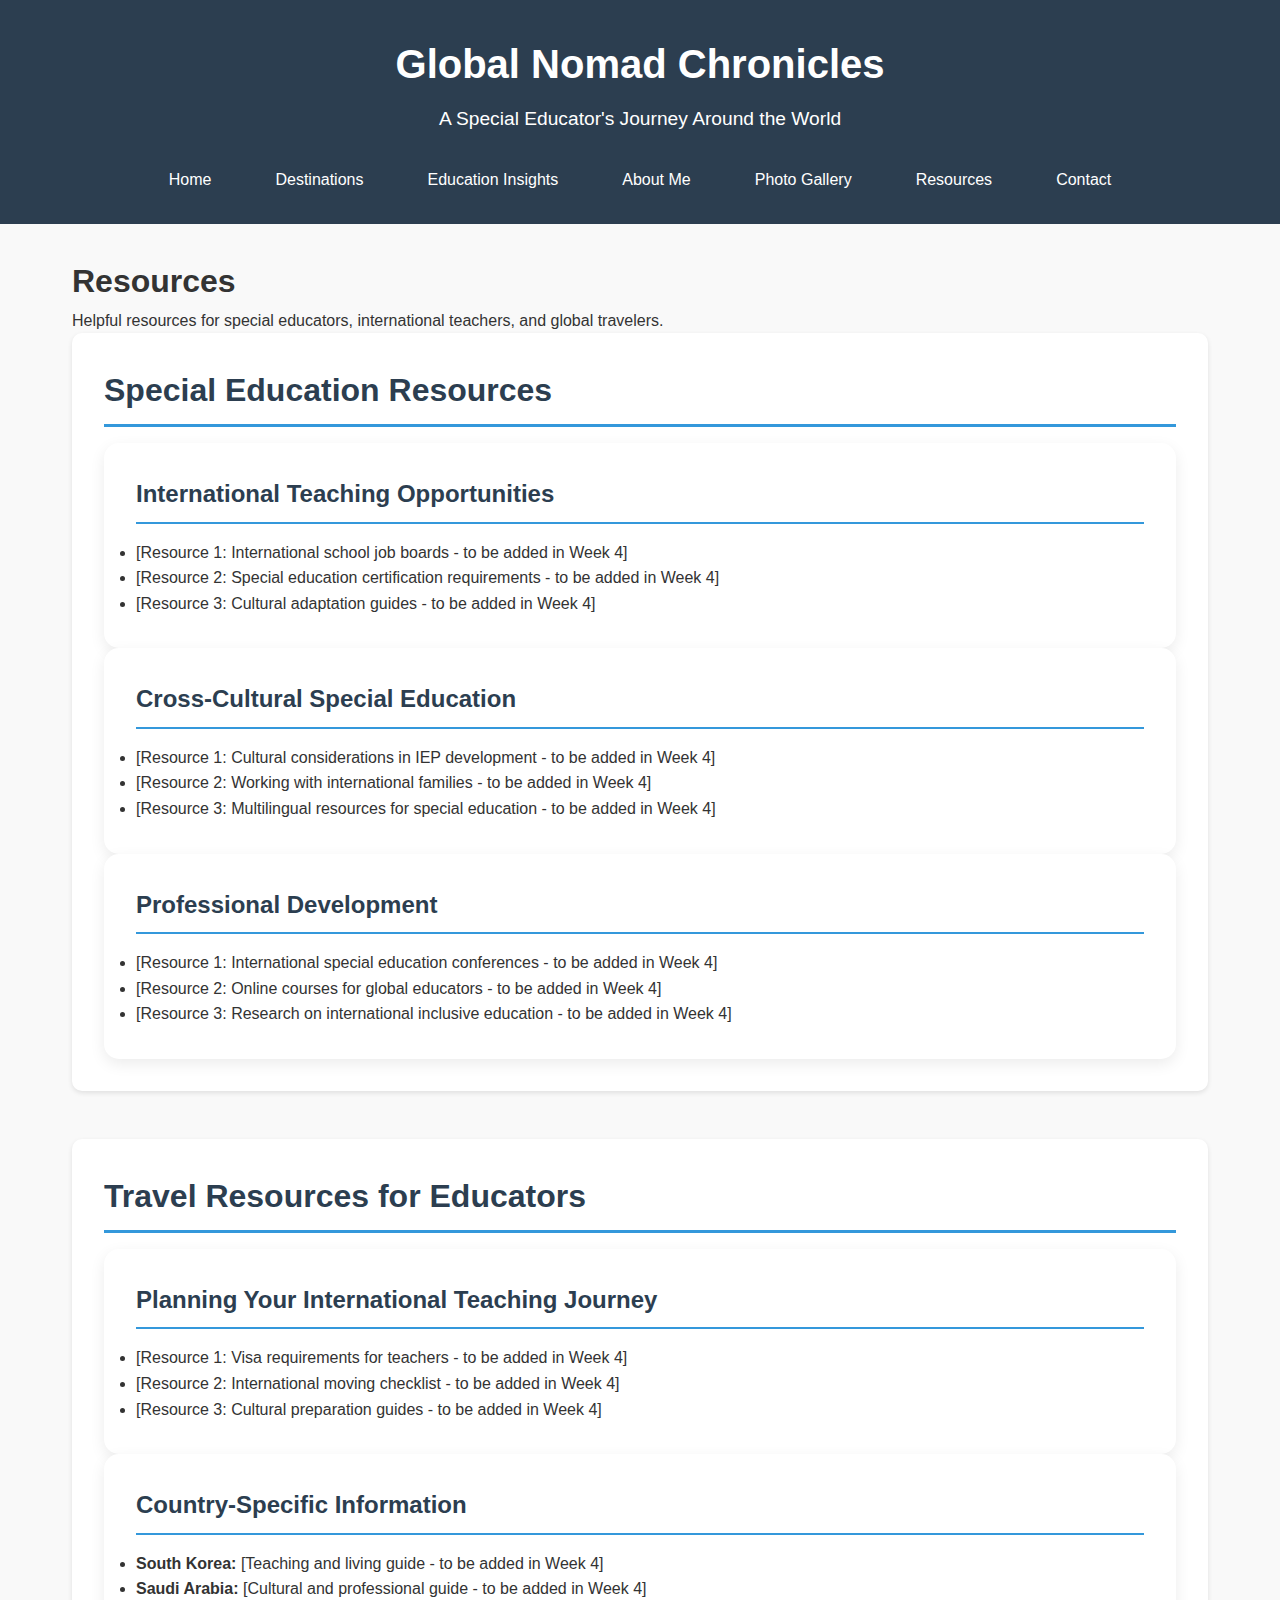
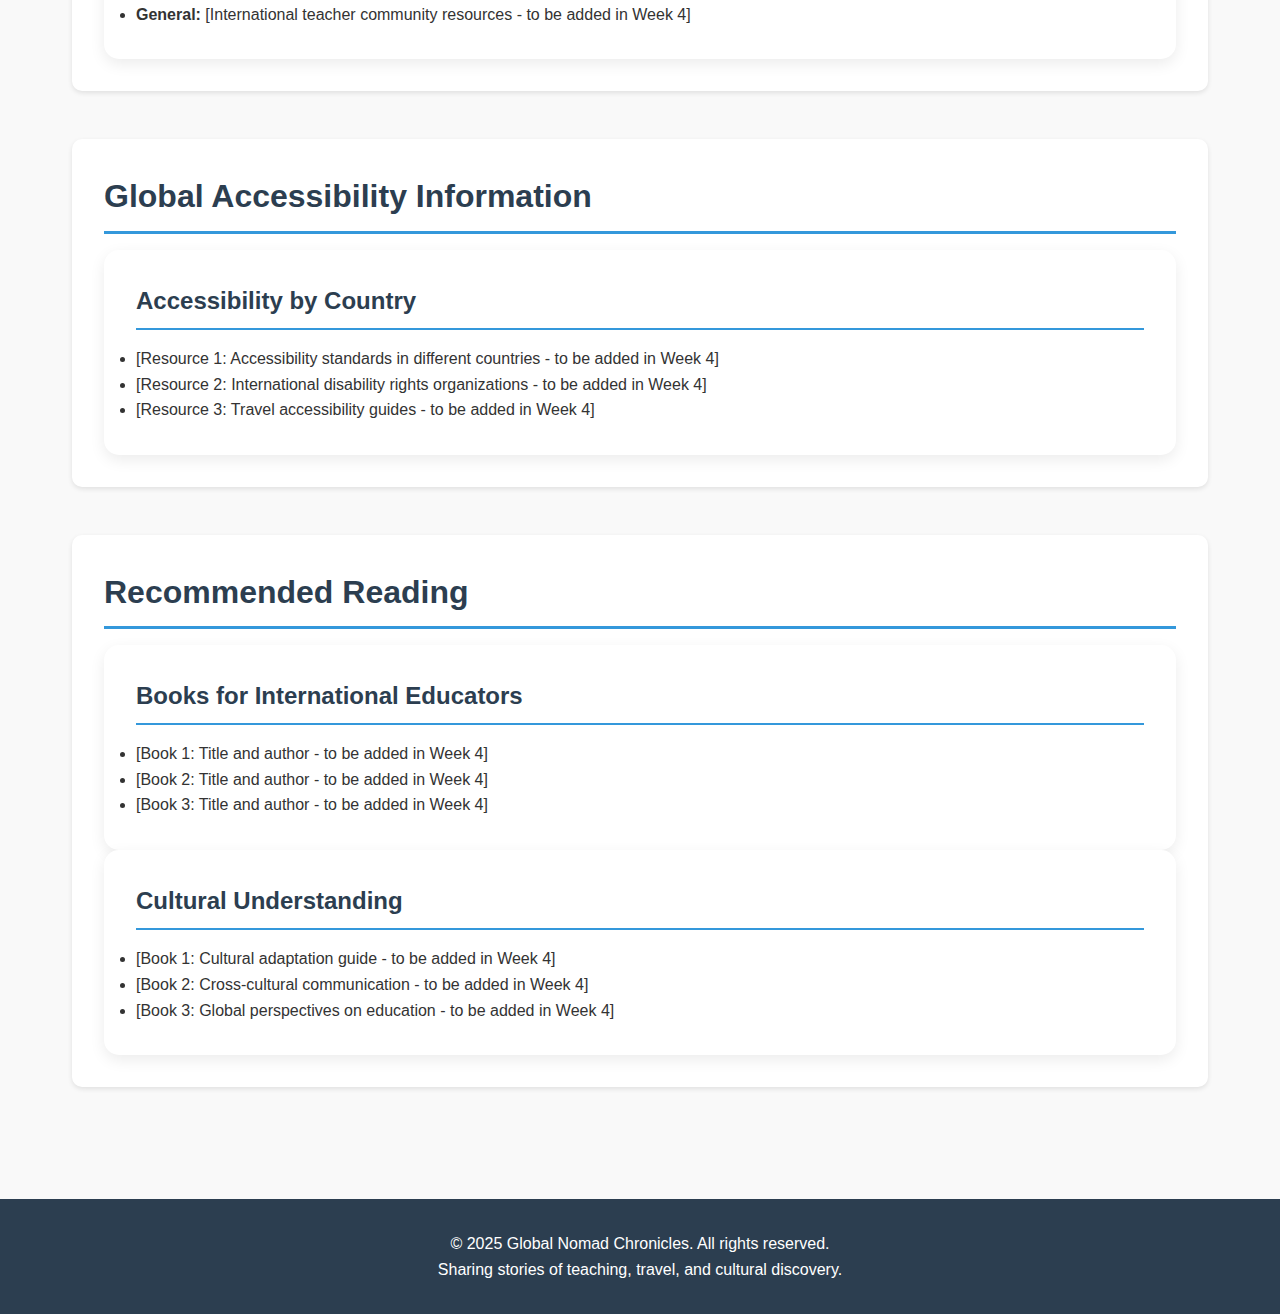
<file: resources.html>
<!DOCTYPE html>
<html lang="en">
<head>
    <meta charset="UTF-8">
    <meta name="viewport" content="width=device-width, initial-scale=1.0">
    <title>Resources - Global Nomad Chronicles</title>
</head>
    <link rel="stylesheet" href="styles.css">

<body>
    <!-- Header Section -->
    <header>
        <h1>Global Nomad Chronicles</h1>
        <p>A Special Educator's Journey Around the World</p>
        
        <!-- Navigation Menu -->
        <nav>
            <ul>
                <li><a href="index.html">Home</a></li>
                <li><a href="destinations.html">Destinations</a></li>
                <li><a href="education-insights.html">Education Insights</a></li>
                <li><a href="about.html">About Me</a></li>
                <li><a href="gallery.html">Photo Gallery</a></li>
                <li><a href="resources.html">Resources</a></li>
                <li><a href="contact.html">Contact</a></li>
            </ul>
        </nav>
    </header>

    <!-- Main Content -->
    <main>
        <h1>Resources</h1>
        <p>Helpful resources for special educators, international teachers, and global travelers.</p>

        <!-- Teaching Resources -->
        <section id="teaching-resources">
            <h2>Special Education Resources</h2>
            
            <article class="resource-category">
                <h3>International Teaching Opportunities</h3>
                <ul>
                    <li>[Resource 1: International school job boards - to be added in Week 4]</li>
                    <li>[Resource 2: Special education certification requirements - to be added in Week 4]</li>
                    <li>[Resource 3: Cultural adaptation guides - to be added in Week 4]</li>
                </ul>
            </article>

            <article class="resource-category">
                <h3>Cross-Cultural Special Education</h3>
                <ul>
                    <li>[Resource 1: Cultural considerations in IEP development - to be added in Week 4]</li>
                    <li>[Resource 2: Working with international families - to be added in Week 4]</li>
                    <li>[Resource 3: Multilingual resources for special education - to be added in Week 4]</li>
                </ul>
            </article>

            <article class="resource-category">
                <h3>Professional Development</h3>
                <ul>
                    <li>[Resource 1: International special education conferences - to be added in Week 4]</li>
                    <li>[Resource 2: Online courses for global educators - to be added in Week 4]</li>
                    <li>[Resource 3: Research on international inclusive education - to be added in Week 4]</li>
                </ul>
            </article>
        </section>

        <!-- Travel Resources -->
        <section id="travel-resources">
            <h2>Travel Resources for Educators</h2>
            
            <article class="resource-category">
                <h3>Planning Your International Teaching Journey</h3>
                <ul>
                    <li>[Resource 1: Visa requirements for teachers - to be added in Week 4]</li>
                    <li>[Resource 2: International moving checklist - to be added in Week 4]</li>
                    <li>[Resource 3: Cultural preparation guides - to be added in Week 4]</li>
                </ul>
            </article>

            <article class="resource-category">
                <h3>Country-Specific Information</h3>
                <ul>
                    <li><strong>South Korea:</strong> [Teaching and living guide - to be added in Week 4]</li>
                    <li><strong>Saudi Arabia:</strong> [Cultural and professional guide - to be added in Week 4]</li>
                    <li><strong>General:</strong> [International teacher community resources - to be added in Week 4]</li>
                </ul>
            </article>
        </section>

        <!-- Accessibility Resources -->
        <section id="accessibility-resources">
            <h2>Global Accessibility Information</h2>
            
            <article class="resource-category">
                <h3>Accessibility by Country</h3>
                <ul>
                    <li>[Resource 1: Accessibility standards in different countries - to be added in Week 4]</li>
                    <li>[Resource 2: International disability rights organizations - to be added in Week 4]</li>
                    <li>[Resource 3: Travel accessibility guides - to be added in Week 4]</li>
                </ul>
            </article>
        </section>

        <!-- Recommended Reading -->
        <section id="recommended-reading">
            <h2>Recommended Reading</h2>
            
            <article class="resource-category">
                <h3>Books for International Educators</h3>
                <ul>
                    <li>[Book 1: Title and author - to be added in Week 4]</li>
                    <li>[Book 2: Title and author - to be added in Week 4]</li>
                    <li>[Book 3: Title and author - to be added in Week 4]</li>
                </ul>
            </article>

            <article class="resource-category">
                <h3>Cultural Understanding</h3>
                <ul>
                    <li>[Book 1: Cultural adaptation guide - to be added in Week 4]</li>
                    <li>[Book 2: Cross-cultural communication - to be added in Week 4]</li>
                    <li>[Book 3: Global perspectives on education - to be added in Week 4]</li>
                </ul>
            </article>
        </section>
    </main>

    <!-- Footer -->
    <footer>
        <p>&copy; 2025 Global Nomad Chronicles. All rights reserved.</p>
        <p>Sharing stories of teaching, travel, and cultural discovery.</p>
    </footer>
</body>
</html>
</file>
<file: styles.css>
/* Basic Reset and Global Styles */
* {
    margin: 0;
    padding: 0;
    box-sizing: border-box;
}

body {
    font-family: Arial, sans-serif;
    line-height: 1.6;
    color: #333;
    background-color: #f9f9f9;
}

/* Header Styles */
header {
    background-color: #2c3e50;
    color: white;
    padding: 2rem 0;
    text-align: center;
}

header h1 {
    font-size: 2.5rem;
    margin-bottom: 0.5rem;
}

header p {
    font-size: 1.2rem;
    margin-bottom: 2rem;
}

/* Navigation Styles */
nav ul {
    list-style: none;
    display: flex;
    justify-content: center;
    flex-wrap: wrap;
    gap: 2rem;
}

nav a {
    color: white;
    text-decoration: none;
    padding: 0.5rem 1rem;
    border-radius: 5px;
    transition: background-color 0.3s;
}

nav a:hover {
    background-color: #34495e;
}

/* Main Content Styles */
main {
    max-width: 1200px;
    margin: 0 auto;
    padding: 2rem;
}

section {
    margin-bottom: 3rem;
    background-color: white;
    padding: 2rem;
    border-radius: 10px;
    box-shadow: 0 2px 5px rgba(0,0,0,0.1);
}

h2 {
    color: #2c3e50;
    font-size: 2rem;
    margin-bottom: 1rem;
    border-bottom: 3px solid #3498db;
    padding-bottom: 0.5rem;
}

h3 {
    color: #2980b9;
    font-size: 1.5rem;
    margin-bottom: 1rem;
}

/* Hero Section */
#hero {
    background: linear-gradient(135deg, #3498db, #2980b9);
    color: white;
    text-align: center;
}

#hero h2 {
    color: white;
    border-bottom: 3px solid white;
}

/* Destination and Content Previews */
.destination-preview,
.content-preview,
.story-preview {
    margin-bottom: 2rem;
    padding: 1.5rem;
    border-left: 4px solid #3498db;
    background-color: #f8f9fa;
}

.destination-preview h3,
.content-preview h3,
.story-preview h3 {
    color: #2c3e50;
}

/* Links */
a {
    color: #3498db;
    text-decoration: none;
}

a:hover {
    color: #2980b9;
    text-decoration: underline;
}

/* Connect Section */
#connect {
    background-color: #ecf0f1;
    text-align: center;
}

/* Footer */
footer {
    background-color: #2c3e50;
    color: white;
    text-align: center;
    padding: 2rem;
    margin-top: 2rem;
}

footer em {
    color: #bdc3c7;
    font-style: italic;
}
/* Gallery-Specific Styles - Add these to your existing styles.css file */

/* Gallery Categories/Filter Buttons */
.gallery-categories {
    text-align: center;
    margin-bottom: 3rem;
    padding: 1rem;
    background-color: #f8f9fa;
    border-radius: 10px;
}

.gallery-filter {
    background-color: #ecf0f1;
    border: 2px solid #bdc3c7;
    color: #2c3e50;
    padding: 0.75rem 1.5rem;
    margin: 0.5rem;
    border-radius: 25px;
    cursor: pointer;
    font-size: 0.9rem;
    font-weight: 500;
    transition: all 0.3s ease;
}

.gallery-filter:hover {
    background-color: #3498db;
    color: white;
    border-color: #3498db;
    transform: translateY(-2px);
}

.gallery-filter.active {
    background-color: #2980b9;
    color: white;
    border-color: #2980b9;
}

/* Gallery Grid Layout */
.gallery-grid {
    display: grid;
    grid-template-columns: repeat(auto-fit, minmax(300px, 1fr));
    gap: 2rem;
    margin-bottom: 3rem;
}

.gallery-item {
    position: relative;
    background-color: white;
    border-radius: 15px;
    overflow: hidden;
    box-shadow: 0 4px 15px rgba(0,0,0,0.1);
    transition: transform 0.3s ease, box-shadow 0.3s ease;
    min-height: 250px;
}

.gallery-item:hover {
    transform: translateY(-5px);
    box-shadow: 0 8px 25px rgba(0,0,0,0.15);
}

/* Photo Placeholders */
.photo-placeholder {
    width: 100%;
    height: 200px;
    background: linear-gradient(135deg, #3498db, #2980b9);
    display: flex;
    align-items: center;
    justify-content: center;
    color: white;
    font-weight: bold;
    text-align: center;
    padding: 1rem;
}

.photo-placeholder p {
    font-size: 1.1rem;
    margin: 0;
}

/* Gallery Overlay */
.gallery-overlay {
    position: absolute;
    bottom: 0;
    left: 0;
    right: 0;
    background: linear-gradient(transparent, rgba(0,0,0,0.8));
    color: white;
    padding: 1.5rem;
    transform: translateY(100%);
    transition: transform 0.3s ease;
}

.gallery-item:hover .gallery-overlay {
    transform: translateY(0);
}

.gallery-overlay h4 {
    margin: 0 0 0.5rem 0;
    font-size: 1.3rem;
    color: white;
}

.gallery-overlay p {
    margin: 0 0 0.5rem 0;
    font-size: 0.9rem;
    opacity: 0.9;
}

.gallery-location {
    display: inline-block;
    background-color: rgba(52, 152, 219, 0.8);
    padding: 0.25rem 0.75rem;
    border-radius: 15px;
    font-size: 0.8rem;
    font-weight: 500;
}

/* Featured Gallery Section */
.featured-gallery {
    display: grid;
    grid-template-columns: repeat(auto-fit, minmax(350px, 1fr));
    gap: 2rem;
    margin-top: 2rem;
}

.featured-gallery .gallery-item {
    min-height: 300px;
}

.featured-gallery .photo-placeholder {
    height: 250px;
    background: linear-gradient(135deg, #e74c3c, #c0392b);
}

/* Modal Styles (for future use) */
.modal {
    display: none;
    position: fixed;
    z-index: 1000;
    left: 0;
    top: 0;
    width: 100%;
    height: 100%;
    background-color: rgba(0,0,0,0.9);
}

.modal-content {
    position: relative;
    margin: auto;
    padding: 0;
    width: 90%;
    max-width: 1200px;
    top: 50%;
    transform: translateY(-50%);
}

.close {
    position: absolute;
    top: 15px;
    right: 35px;
    color: #f1f1f1;
    font-size: 40px;
    font-weight: bold;
    cursor: pointer;
}

.close:hover {
    color: #bbb;
}

#modal-image {
    width: 100%;
    height: auto;
}

#modal-caption {
    text-align: center;
    color: #ccc;
    padding: 10px 0;
    height: 50px;
}

/* Responsive Design */
@media (max-width: 768px) {
    .gallery-grid {
        grid-template-columns: 1fr;
        gap: 1.5rem;
    }
    
    .featured-gallery {
        grid-template-columns: 1fr;
    }
    
    .gallery-filter {
        padding: 0.5rem 1rem;
        font-size: 0.8rem;
        margin: 0.25rem;
    }
    
    .gallery-categories {
        padding: 0.5rem;
    }
}
/* ===========================================
   DESTINATIONS PAGE STYLES
   =========================================== */

/* Destination Cards Grid */
.destinations-grid {
    display: grid;
    grid-template-columns: repeat(auto-fit, minmax(350px, 1fr));
    gap: 2.5rem;
    margin: 2rem 0;
}

.destination-card {
    background-color: white;
    border-radius: 15px;
    overflow: hidden;
    box-shadow: 0 5px 20px rgba(0,0,0,0.1);
    transition: transform 0.3s ease, box-shadow 0.3s ease;
    position: relative;
}

.destination-card:hover {
    transform: translateY(-8px);
    box-shadow: 0 12px 30px rgba(0,0,0,0.15);
}

.destination-hero {
    height: 250px;
    background: linear-gradient(135deg, #e74c3c, #c0392b);
    display: flex;
    align-items: center;
    justify-content: center;
    color: white;
    font-size: 1.2rem;
    font-weight: bold;
    text-align: center;
    position: relative;
}

.destination-badge {
    position: absolute;
    top: 15px;
    right: 15px;
    background-color: rgba(52, 152, 219, 0.9);
    color: white;
    padding: 0.5rem 1rem;
    border-radius: 20px;
    font-size: 0.8rem;
    font-weight: 500;
}

.destination-content {
    padding: 2rem;
}

.destination-content h3 {
    color: #2c3e50;
    font-size: 1.8rem;
    margin-bottom: 1rem;
    border-bottom: 2px solid #3498db;
    padding-bottom: 0.5rem;
}

.destination-meta {
    display: flex;
    justify-content: space-between;
    align-items: center;
    margin-bottom: 1.5rem;
    padding: 1rem;
    background-color: #f8f9fa;
    border-radius: 10px;
}

.destination-rating {
    display: flex;
    align-items: center;
    gap: 0.5rem;
}

.stars {
    color: #f39c12;
    font-size: 1.1rem;
}

.destination-tags {
    display: flex;
    flex-wrap: wrap;
    gap: 0.5rem;
    margin: 1.5rem 0;
}

.tag {
    background-color: #ecf0f1;
    color: #2c3e50;
    padding: 0.3rem 0.8rem;
    border-radius: 15px;
    font-size: 0.8rem;
    font-weight: 500;
}

.destination-highlights {
    margin: 1.5rem 0;
}

.destination-highlights ul {
    list-style: none;
    padding-left: 0;
}

.destination-highlights li {
    padding: 0.5rem 0;
    border-bottom: 1px solid #ecf0f1;
    position: relative;
    padding-left: 1.5rem;
}

.destination-highlights li:before {
    content: "✈";
    position: absolute;
    left: 0;
    color: #3498db;
    font-weight: bold;
}

.read-more-btn {
    background-color: #3498db;
    color: white;
    padding: 0.8rem 2rem;
    border: none;
    border-radius: 25px;
    cursor: pointer;
    font-size: 1rem;
    font-weight: 500;
    transition: all 0.3s ease;
    display: inline-block;
    text-decoration: none;
    margin-top: 1rem;
}

.read-more-btn:hover {
    background-color: #2980b9;
    transform: translateY(-2px);
    box-shadow: 0 4px 15px rgba(52, 152, 219, 0.3);
}

/* ===========================================
   EDUCATION INSIGHTS PAGE STYLES
   =========================================== */

.insights-container {
    max-width: 900px;
    margin: 0 auto;
}

.insight-article {
    background-color: white;
    border-radius: 15px;
    padding: 2.5rem;
    margin-bottom: 3rem;
    box-shadow: 0 5px 20px rgba(0,0,0,0.08);
    border-left: 5px solid #3498db;
}

.insight-header {
    margin-bottom: 2rem;
}

.insight-header h3 {
    color: #2c3e50;
    font-size: 2rem;
    margin-bottom: 1rem;
    line-height: 1.3;
}

.insight-meta {
    display: flex;
    align-items: center;
    gap: 1.5rem;
    color: #7f8c8d;
    font-size: 0.9rem;
    margin-bottom: 1.5rem;
}

.insight-category {
    background-color: #3498db;
    color: white;
    padding: 0.3rem 1rem;
    border-radius: 15px;
    font-size: 0.8rem;
    font-weight: 500;
}

.insight-content {
    line-height: 1.8;
    color: #34495e;
}

.insight-content p {
    margin-bottom: 1.5rem;
}

.insight-content h4 {
    color: #2c3e50;
    font-size: 1.3rem;
    margin: 2rem 0 1rem 0;
    padding-left: 1rem;
    border-left: 3px solid #3498db;
}

.insight-tips {
    background-color: #f8f9fa;
    padding: 1.5rem;
    border-radius: 10px;
    margin: 2rem 0;
    border-left: 4px solid #27ae60;
}

.insight-tips h5 {
    color: #27ae60;
    margin-bottom: 1rem;
    font-size: 1.1rem;
}

.insight-tips ul {
    list-style-type: none;
    padding-left: 0;
}

.insight-tips li {
    padding: 0.5rem 0;
    position: relative;
    padding-left: 1.5rem;
}

.insight-tips li:before {
    content: "💡";
    position: absolute;
    left: 0;
}

/* ===========================================
   ABOUT ME PAGE STYLES
   =========================================== */

.about-container {
    max-width: 800px;
    margin: 0 auto;
}

.about-intro {
    text-align: center;
    margin-bottom: 3rem;
    padding: 2rem;
    background: linear-gradient(135deg, #3498db, #2980b9);
    color: white;
    border-radius: 15px;
}

.profile-placeholder {
    width: 150px;
    height: 150px;
    background-color: rgba(255,255,255,0.2);
    border-radius: 50%;
    margin: 0 auto 1.5rem auto;
    display: flex;
    align-items: center;
    justify-content: center;
    font-size: 3rem;
    color: white;
}

.about-intro h2 {
    color: white;
    border-bottom: 3px solid white;
    display: inline-block;
    margin-bottom: 1rem;
}

.about-section {
    background-color: white;
    padding: 2.5rem;
    margin-bottom: 2rem;
    border-radius: 15px;
    box-shadow: 0 5px 15px rgba(0,0,0,0.08);
}

.about-section h3 {
    color: #2c3e50;
    font-size: 1.6rem;
    margin-bottom: 1.5rem;
    padding-bottom: 0.5rem;
    border-bottom: 2px solid #3498db;
}

.stats-grid {
    display: grid;
    grid-template-columns: repeat(auto-fit, minmax(150px, 1fr));
    gap: 1.5rem;
    margin: 2rem 0;
}

.stat-item {
    text-align: center;
    padding: 1.5rem;
    background-color: #f8f9fa;
    border-radius: 10px;
    transition: transform 0.3s ease;
}

.stat-item:hover {
    transform: translateY(-5px);
}

.stat-number {
    font-size: 2.5rem;
    font-weight: bold;
    color: #3498db;
    display: block;
}

.stat-label {
    color: #7f8c8d;
    font-size: 0.9rem;
    margin-top: 0.5rem;
}

.timeline {
    position: relative;
    padding-left: 2rem;
}

.timeline:before {
    content: '';
    position: absolute;
    left: 1rem;
    top: 0;
    bottom: 0;
    width: 2px;
    background-color: #3498db;
}

.timeline-item {
    position: relative;
    margin-bottom: 2rem;
    padding-left: 2rem;
}

.timeline-item:before {
    content: '';
    position: absolute;
    left: -0.5rem;
    top: 0.5rem;
    width: 1rem;
    height: 1rem;
    background-color: #3498db;
    border-radius: 50%;
}

.timeline-date {
    color: #3498db;
    font-weight: bold;
    font-size: 0.9rem;
}

.timeline-content h4 {
    color: #2c3e50;
    margin: 0.5rem 0;
}

/* ===========================================
   RESOURCES PAGE STYLES
   =========================================== */

.resources-grid {
    display: grid;
    grid-template-columns: repeat(auto-fit, minmax(300px, 1fr));
    gap: 2rem;
    margin: 2rem 0;
}

.resource-category {
    background-color: white;
    border-radius: 15px;
    padding: 2rem;
    box-shadow: 0 5px 15px rgba(0,0,0,0.08);
    transition: transform 0.3s ease;
}

.resource-category:hover {
    transform: translateY(-5px);
}

.resource-icon {
    width: 60px;
    height: 60px;
    background: linear-gradient(135deg, #3498db, #2980b9);
    border-radius: 50%;
    display: flex;
    align-items: center;
    justify-content: center;
    margin-bottom: 1.5rem;
    font-size: 1.5rem;
    color: white;
}

.resource-category h3 {
    color: #2c3e50;
    margin-bottom: 1rem;
    border-bottom: 2px solid #3498db;
    padding-bottom: 0.5rem;
}

.resource-list {
    list-style: none;
    padding: 0;
}

.resource-list li {
    padding: 0.8rem 0;
    border-bottom: 1px solid #ecf0f1;
    transition: padding-left 0.3s ease;
}

.resource-list li:hover {
    padding-left: 1rem;
    background-color: #f8f9fa;
    border-radius: 5px;
}

.resource-list a {
    color: #3498db;
    text-decoration: none;
    font-weight: 500;
}

.resource-list a:hover {
    color: #2980b9;
}

.resource-description {
    font-size: 0.9rem;
    color: #7f8c8d;
    margin-top: 0.3rem;
}

.download-btn {
    background-color: #27ae60;
    color: white;
    padding: 0.5rem 1.5rem;
    border: none;
    border-radius: 20px;
    font-size: 0.8rem;
    cursor: pointer;
    margin-top: 0.5rem;
    transition: all 0.3s ease;
}

.download-btn:hover {
    background-color: #219a52;
    transform: translateY(-2px);
}

/* ===========================================
   CONTACT PAGE STYLES
   =========================================== */

.contact-container {
    max-width: 900px;
    margin: 0 auto;
}

.contact-grid {
    display: grid;
    grid-template-columns: 1fr 1fr;
    gap: 3rem;
    margin: 2rem 0;
}

.contact-form {
    background-color: white;
    padding: 2.5rem;
    border-radius: 15px;
    box-shadow: 0 5px 20px rgba(0,0,0,0.08);
}

.contact-info {
    background: linear-gradient(135deg, #3498db, #2980b9);
    color: white;
    padding: 2.5rem;
    border-radius: 15px;
}

.contact-form h3,
.contact-info h3 {
    margin-bottom: 1.5rem;
    color: #2c3e50;
    border-bottom: 2px solid #3498db;
    padding-bottom: 0.5rem;
}

.contact-info h3 {
    color: white;
    border-bottom-color: white;
}

.form-group {
    margin-bottom: 1.5rem;
}

.form-group label {
    display: block;
    margin-bottom: 0.5rem;
    color: #2c3e50;
    font-weight: 500;
}

.form-group input,
.form-group textarea,
.form-group select {
    width: 100%;
    padding: 0.8rem;
    border: 2px solid #ecf0f1;
    border-radius: 8px;
    font-size: 1rem;
    transition: border-color 0.3s ease;
}

.form-group input:focus,
.form-group textarea:focus,
.form-group select:focus {
    outline: none;
    border-color: #3498db;
}

.form-group textarea {
    resize: vertical;
    min-height: 120px;
}

.submit-btn {
    background-color: #3498db;
    color: white;
    padding: 1rem 2.5rem;
    border: none;
    border-radius: 25px;
    font-size: 1rem;
    font-weight: 500;
    cursor: pointer;
    transition: all 0.3s ease;
    width: 100%;
}

.submit-btn:hover {
    background-color: #2980b9;
    transform: translateY(-2px);
    box-shadow: 0 5px 15px rgba(52, 152, 219, 0.3);
}

.contact-item {
    margin-bottom: 2rem;
    padding: 1rem 0;
    border-bottom: 1px solid rgba(255,255,255,0.2);
}

.contact-item:last-child {
    border-bottom: none;
}

.contact-item h4 {
    color: white;
    margin-bottom: 0.5rem;
    font-size: 1.1rem;
}

.contact-item p {
    color: rgba(255,255,255,0.9);
    margin: 0;
}

.social-links {
    display: flex;
    gap: 1rem;
    margin-top: 2rem;
}

.social-link {
    width: 45px;
    height: 45px;
    background-color: rgba(255,255,255,0.2);
    border-radius: 50%;
    display: flex;
    align-items: center;
    justify-content: center;
    color: white;
    text-decoration: none;
    font-size: 1.2rem;
    transition: all 0.3s ease;
}

.social-link:hover {
    background-color: rgba(255,255,255,0.3);
    transform: translateY(-3px);
}

/* ===========================================
   RESPONSIVE DESIGN UPDATES
   =========================================== */

@media (max-width: 768px) {
    .destinations-grid {
        grid-template-columns: 1fr;
        gap: 1.5rem;
    }
    
    .contact-grid {
        grid-template-columns: 1fr;
        gap: 2rem;
    }
    
    .resources-grid {
        grid-template-columns: 1fr;
    }
    
    .stats-grid {
        grid-template-columns: repeat(2, 1fr);
    }
    
    .destination-meta {
        flex-direction: column;
        gap: 1rem;
        text-align: center;
    }
    
    .about-intro {
        padding: 1.5rem;
    }
    
    .profile-placeholder {
        width: 120px;
        height: 120px;
        font-size: 2.5rem;
    }
    
    .timeline {
        padding-left: 1rem;
    }
    
    .timeline:before {
        left: 0.5rem;
    }
    
    .timeline-item {
        padding-left: 1.5rem;
    }
    
    .timeline-item:before {
        left: -0.25rem;
    }
}
</file>
